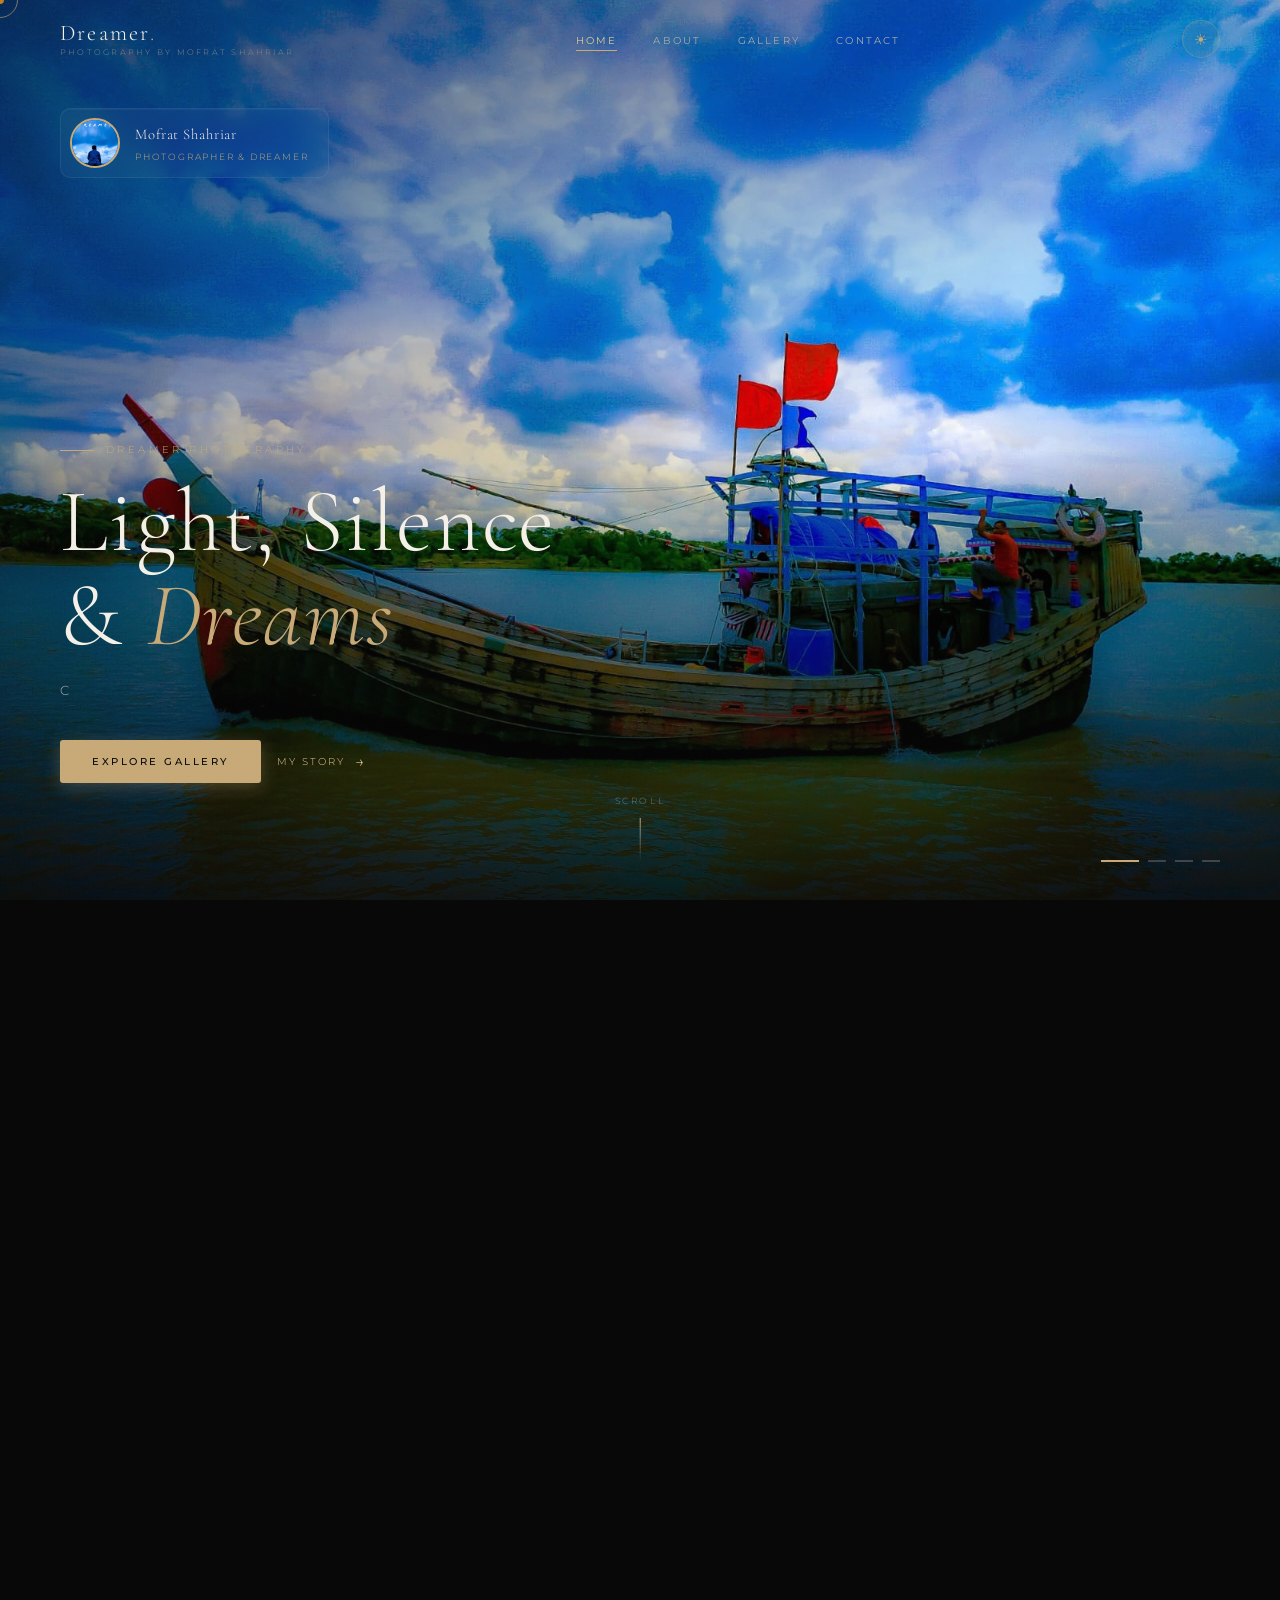
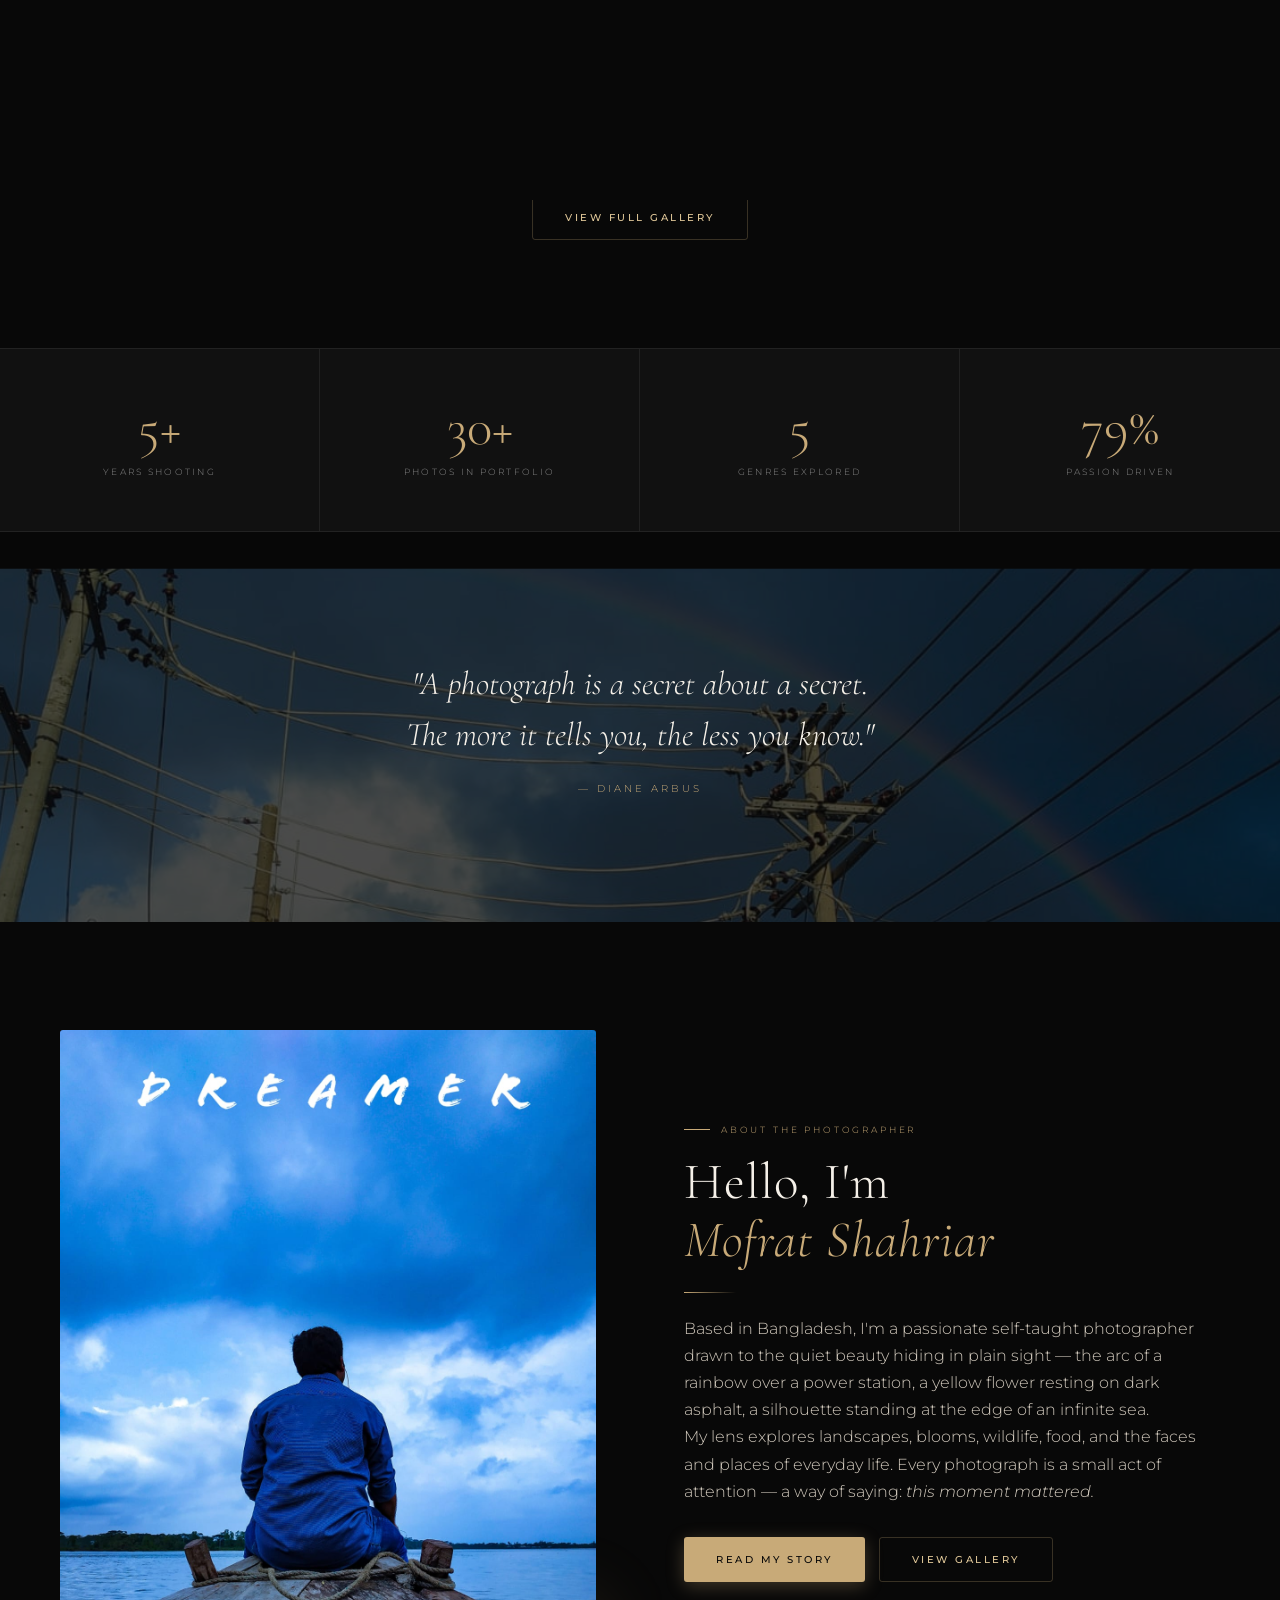
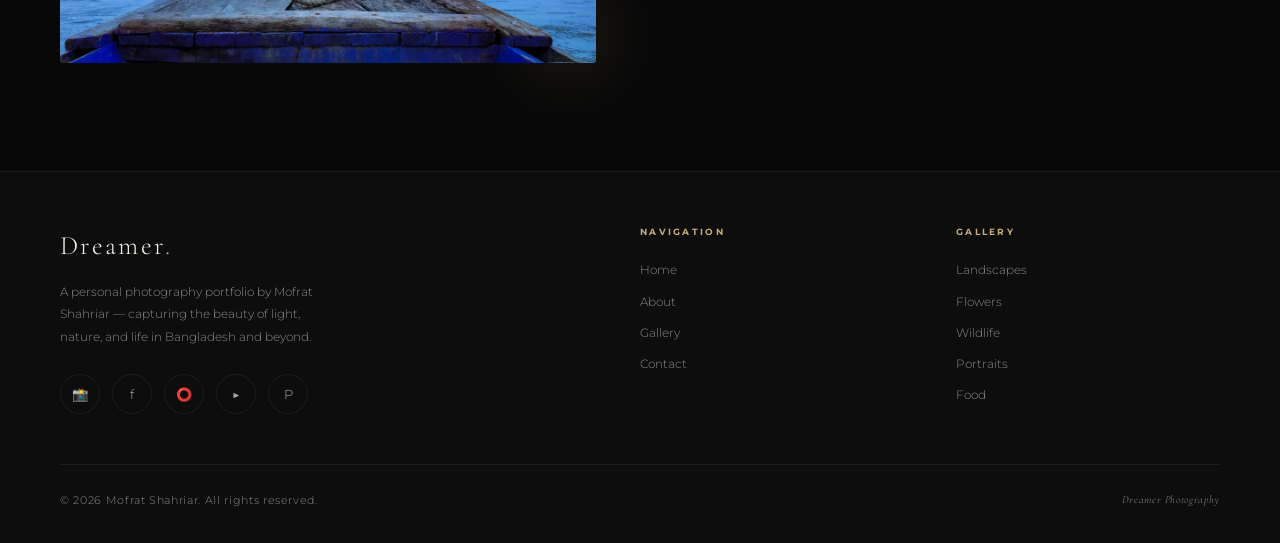
<file: index.html>
<!DOCTYPE html>
<html lang="en" data-theme="dark">
<head>
  <meta charset="UTF-8"/>
  <meta name="viewport" content="width=device-width,initial-scale=1.0"/>
  <meta name="description" content="Dreamer Photography — a cinematic portfolio by Mofrat Shahriar capturing landscapes, flowers, wildlife, portraits, food, and life in Bangladesh."/>
  <title>Dreamer Photography — Mofrat Shahriar</title>
  <link rel="stylesheet" href="style.css"/>
  <link rel="icon" href="data:image/svg+xml,<svg xmlns='http://www.w3.org/2000/svg' viewBox='0 0 100 100'><text y='.9em' font-size='90'>📷</text></svg>"/>
  <script>
    // Apply saved theme before paint to prevent flash
    (function(){var t=localStorage.getItem('dp-theme')||'dark';document.documentElement.setAttribute('data-theme',t)})();
  </script>
</head>
<body>

<div id="loader" role="status">
  <div class="loader-logo">Dreamer</div>
  <div class="loader-sub">Photography</div>
  <div class="loader-bar-wrap"><div class="loader-bar"></div></div>
</div>

<div id="cursor-dot" aria-hidden="true"></div>
<div id="cursor-ring" aria-hidden="true"></div>
<div class="page-transition-overlay" aria-hidden="true"></div>

<!-- NAVBAR -->
<nav id="navbar" aria-label="Main navigation">
  <a href="index.html" class="nav-logo">
    Dreamer<span>.</span>
    <small>Photography by Mofrat Shahriar</small>
  </a>
  <ul class="nav-links">
    <li><a href="index.html" class="active">Home</a></li>
    <li><a href="about.html">About</a></li>
    <li><a href="photographs.html">Gallery</a></li>
    <li><a href="contact.html">Contact</a></li>
  </ul>
  <div class="nav-right">
    <button class="theme-toggle" aria-label="Toggle theme">☀</button>
    <button class="nav-toggle" id="nav-toggle" aria-label="Toggle menu"><span></span><span></span><span></span></button>
  </div>
</nav>

<div class="nav-mobile" id="nav-mobile">
  <a href="index.html">Home</a>
  <a href="about.html">About</a>
  <a href="photographs.html">Gallery</a>
  <a href="contact.html">Contact</a>
  <button class="m-toggle">☀</button>
</div>

<!-- HERO -->
<section class="hero" aria-label="Hero">
  <div class="particles" aria-hidden="true"></div>
  <!--
    HERO SLIDESHOW — using your landscape photos.
    To change slides: update the background-image paths below.
    Images should be in the same folder as index.html (or an /images/ subfolder).
  -->
  <div class="hero-slideshow" aria-hidden="true">
    <div class="hero-slide active" style="background-image:url('Landscape6.jpeg')"></div>
    <div class="hero-slide" style="background-image:url('Landscape5.jpeg')"></div>
    <div class="hero-slide" style="background-image:url('Landscape11.jpeg')"></div>
    <div class="hero-slide" style="background-image:url('Landscape12.jpeg')"></div>
  </div>
  <div class="hero-overlay" aria-hidden="true"></div>

  <!-- Profile card — uses your profile.jpeg -->
  <div class="hero-profile glass-card">
    <img src="profile.jpeg" alt="Mofrat Shahriar" class="hero-avatar"/>
    <div>
      <div class="hero-profile-name">Mofrat Shahriar</div>
      <div class="hero-profile-title">Photographer &amp; Dreamer</div>
    </div>
  </div>

  <div class="hero-content">
    <p class="hero-eyebrow">Dreamer Photography</p>
    <h1 class="hero-title">Light, Silence<br>&amp; <em>Dreams</em></h1>
    <p class="hero-subtitle"><span id="typed-text"></span></p>
    <div class="hero-cta">
      <a href="photographs.html" class="btn btn-gold">Explore Gallery</a>
      <a href="about.html" class="btn-arrow">My Story</a>
    </div>
  </div>

  <div class="hero-dots" aria-hidden="true">
    <div class="hero-dot active"></div>
    <div class="hero-dot"></div>
    <div class="hero-dot"></div>
    <div class="hero-dot"></div>
  </div>
  <div class="scroll-indicator" aria-hidden="true">
    <span>Scroll</span><div class="scroll-line"></div>
  </div>
</section>

<!-- FEATURED GALLERY -->
<section class="section-padding" aria-labelledby="featured-h">
  <div class="reveal">
    <p class="section-tag">Selected Works</p>
    <h2 class="section-title" id="featured-h">Featured <em>Photographs</em></h2>
    <p class="section-subtitle">A curated selection from Bangladesh and beyond — landscapes, blooms, and quiet moments.</p>
  </div>

  <div class="featured-grid reveal delay-2">
    <!-- Large item (spans 2 rows) -->
    <div class="featured-item">
      <img src="Landscape6.jpeg" alt="Sunset over the river — Kangabali" loading="lazy"/>
      <div class="featured-caption"><h4>River Sunset</h4><span>Landscape</span></div>
    </div>
    <div class="featured-item">
      <img src="Flower5.jpeg" alt="Vibrant flower" loading="lazy"/>
      <div class="featured-caption"><h4>Bloom</h4><span>Macro / Flower</span></div>
    </div>
    <div class="featured-item">
      <img src="Landscape5.jpeg" alt="Forest canopy at golden hour" loading="lazy"/>
      <div class="featured-caption"><h4>Golden Canopy</h4><span>Landscape</span></div>
    </div>
    <div class="featured-item">
      <img src="Landscape7.jpeg" alt="Rainbow over Kangabali" loading="lazy"/>
      <div class="featured-caption"><h4>Rainbow</h4><span>Sky</span></div>
    </div>
    <div class="featured-item">
      <img src="Flower6.jpeg" alt="Delicate flower macro" loading="lazy"/>
      <div class="featured-caption"><h4>Delicate</h4><span>Flower</span></div>
    </div>
  </div>

  <div class="text-center reveal delay-3" style="margin-top:52px;text-align:center;">
    <a href="photographs.html" class="btn btn-outline">View Full Gallery</a>
  </div>
</section>

<!-- STATS -->
<section class="stats-section" aria-label="Statistics">
  <div class="stats-grid">
    <div class="stat-item reveal"><div class="stat-number" data-count="6" data-suffix="+">0</div><p class="stat-label">Years Shooting</p></div>
    <div class="stat-item reveal delay-1"><div class="stat-number" data-count="38" data-suffix="+">0</div><p class="stat-label">Photos in Portfolio</p></div>
    <div class="stat-item reveal delay-2"><div class="stat-number" data-count="6" data-suffix="">0</div><p class="stat-label">Genres Explored</p></div>
    <div class="stat-item reveal delay-3"><div class="stat-number" data-count="100" data-suffix="%">0</div><p class="stat-label">Passion Driven</p></div>
  </div>
</section>

<!-- PARALLAX QUOTE -->
<section class="parallax-section" aria-label="Quote">
  <div class="parallax-bg" style="background-image:url('Landscape8.jpeg')"></div>
  <div class="parallax-overlay" aria-hidden="true"></div>
  <div class="parallax-content reveal">
    <blockquote>"A photograph is a secret about a secret.<br>The more it tells you, the less you know."</blockquote>
    <cite>— Diane Arbus</cite>
  </div>
</section>

<!-- ABOUT TEASER -->
<section class="section-padding" aria-labelledby="about-t-h">
  <div class="about-intro">
    <div style="position:relative;" class="reveal-left">
      <div class="about-image-frame">
        <img src="profile.jpeg" alt="Mofrat Shahriar Shazal, Photographer"/>
      </div>
      <div class="about-image-accent"></div>
    </div>
    <div class="reveal-right">
      <p class="section-tag">About the Photographer</p>
      <h2 class="section-title" id="about-t-h">Hello, I'm<br><em>Mofrat Shahriar</em></h2>
      <div class="divider"></div>
      <p>Based in Bangladesh, I'm a passionate self-taught photographer drawn to the quiet beauty hiding in plain sight — the arc of a rainbow over a power station, a yellow flower resting on dark asphalt, a silhouette standing at the edge of an infinite sea.</p>
      <p>My lens explores landscapes, blooms, wildlife, food, and the faces and places of everyday life. Every photograph is a small act of attention — a way of saying: <em>this moment mattered.</em></p>
      <div style="margin-top:32px;display:flex;gap:14px;flex-wrap:wrap;">
        <a href="about.html" class="btn btn-gold">Read My Story</a>
        <a href="photographs.html" class="btn btn-outline">View Gallery</a>
      </div>
    </div>
  </div>
</section>

<!-- FOOTER -->
<footer>
  <div class="footer-top">
    <div class="footer-brand">
      <h3>Dreamer<span>.</span></h3>
      <p>A personal photography portfolio by Mofrat Shahriar — capturing the beauty of light, nature, and life in Bangladesh and beyond.</p>
      <div class="social-links" style="margin-top:26px;">
        <a href="#" class="social-link" aria-label="Instagram" title="Instagram">📸</a>
        <a href="#" class="social-link" aria-label="Facebook" title="Facebook">f</a>
        <a href="#" class="social-link" aria-label="500px" title="500px">⭕</a>
        <a href="#" class="social-link" aria-label="YouTube" title="YouTube">▶</a>
        <a href="#" class="social-link" aria-label="Pinterest" title="Pinterest">P</a>
      </div>
    </div>
    <nav class="footer-nav" aria-label="Footer nav">
      <h4>Navigation</h4>
      <a href="index.html">Home</a>
      <a href="about.html">About</a>
      <a href="photographs.html">Gallery</a>
      <a href="contact.html">Contact</a>
    </nav>
    <nav class="footer-nav" aria-label="Gallery nav">
      <h4>Gallery</h4>
      <a href="photographs.html">Landscapes</a>
      <a href="photographs.html">Flowers</a>
      <a href="photographs.html">Wildlife</a>
      <a href="photographs.html">Portraits</a>
      <a href="photographs.html">Food</a>
    </nav>
  </div>
  <div class="footer-bottom">
    <p class="footer-copy">&copy; 2026 Mofrat Shahriar. All rights reserved.</p>
    <p class="footer-copy" style="font-style:italic;font-family:'Cormorant Garamond',serif;">Dreamer Photography</p>
  </div>
</footer>

<button id="back-top" aria-label="Back to top">↑</button>
<script src="script.js"></script>
</body>
</html>
</file>
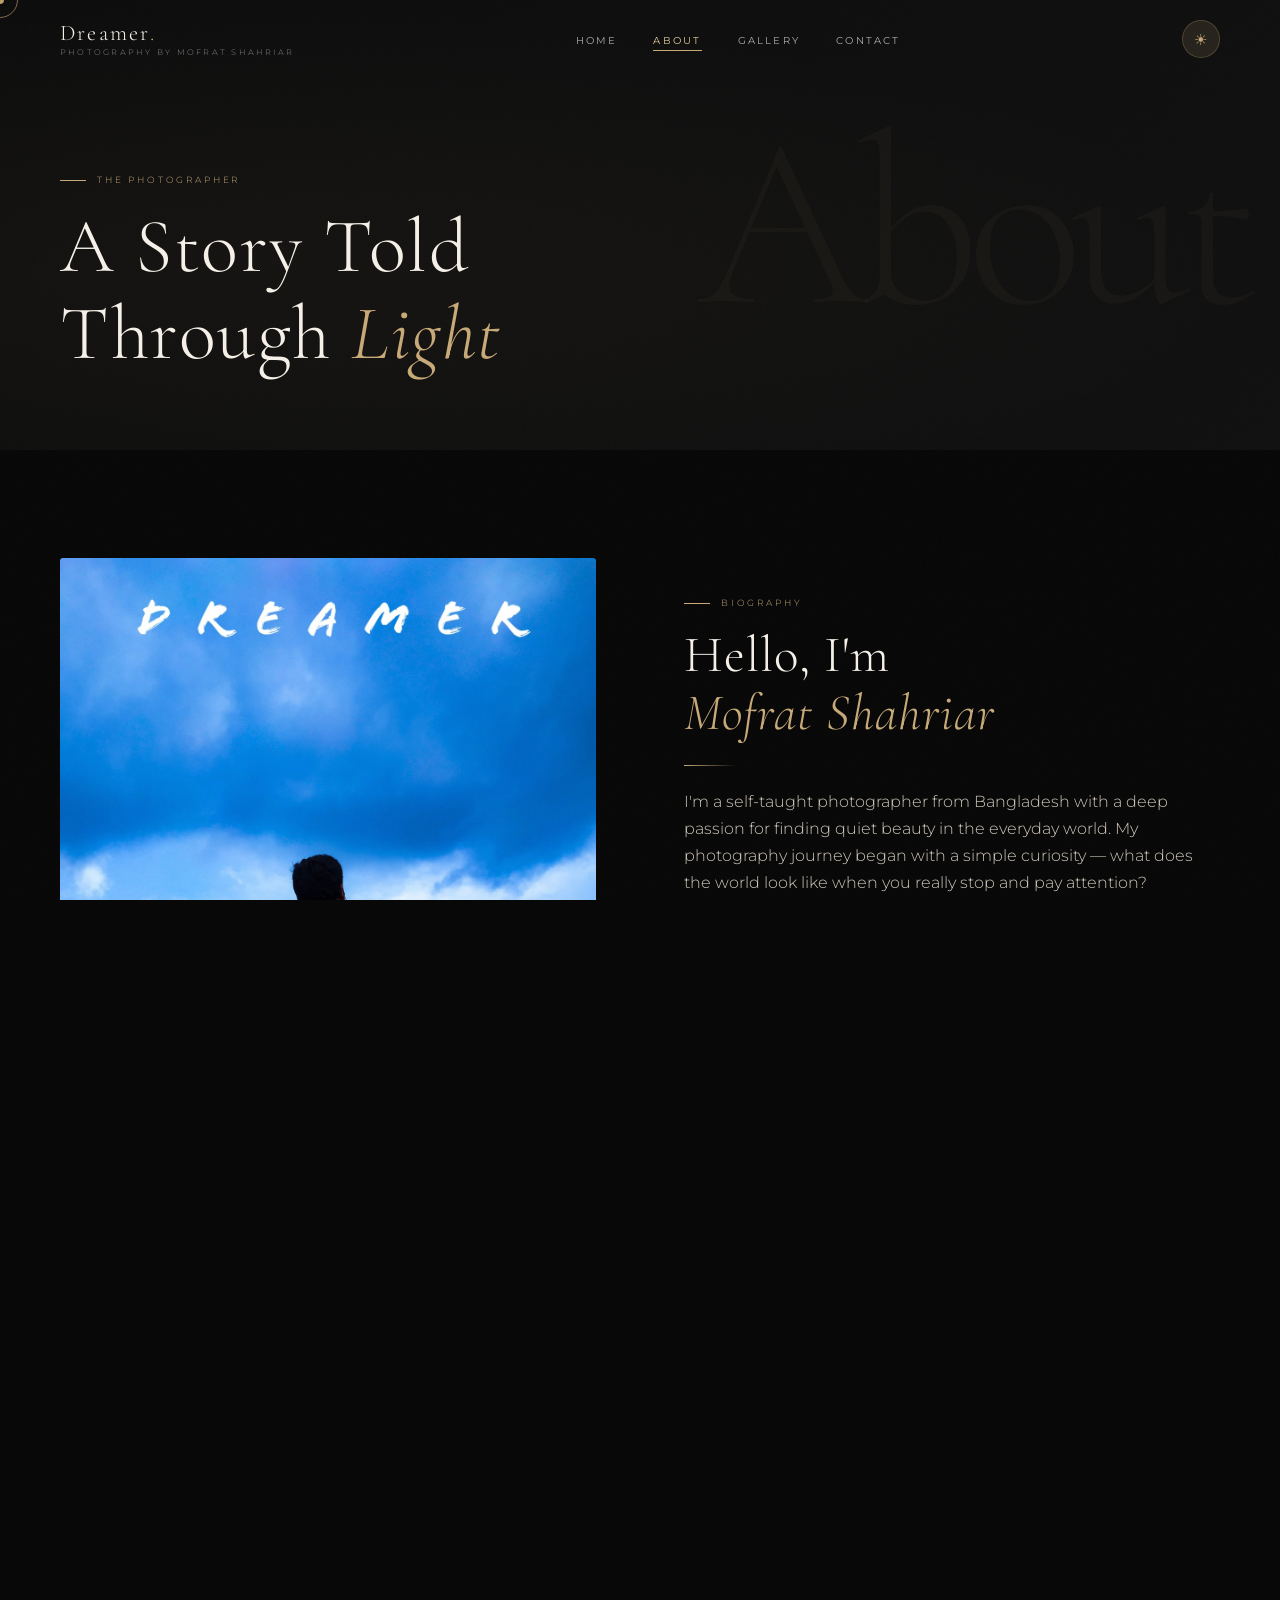
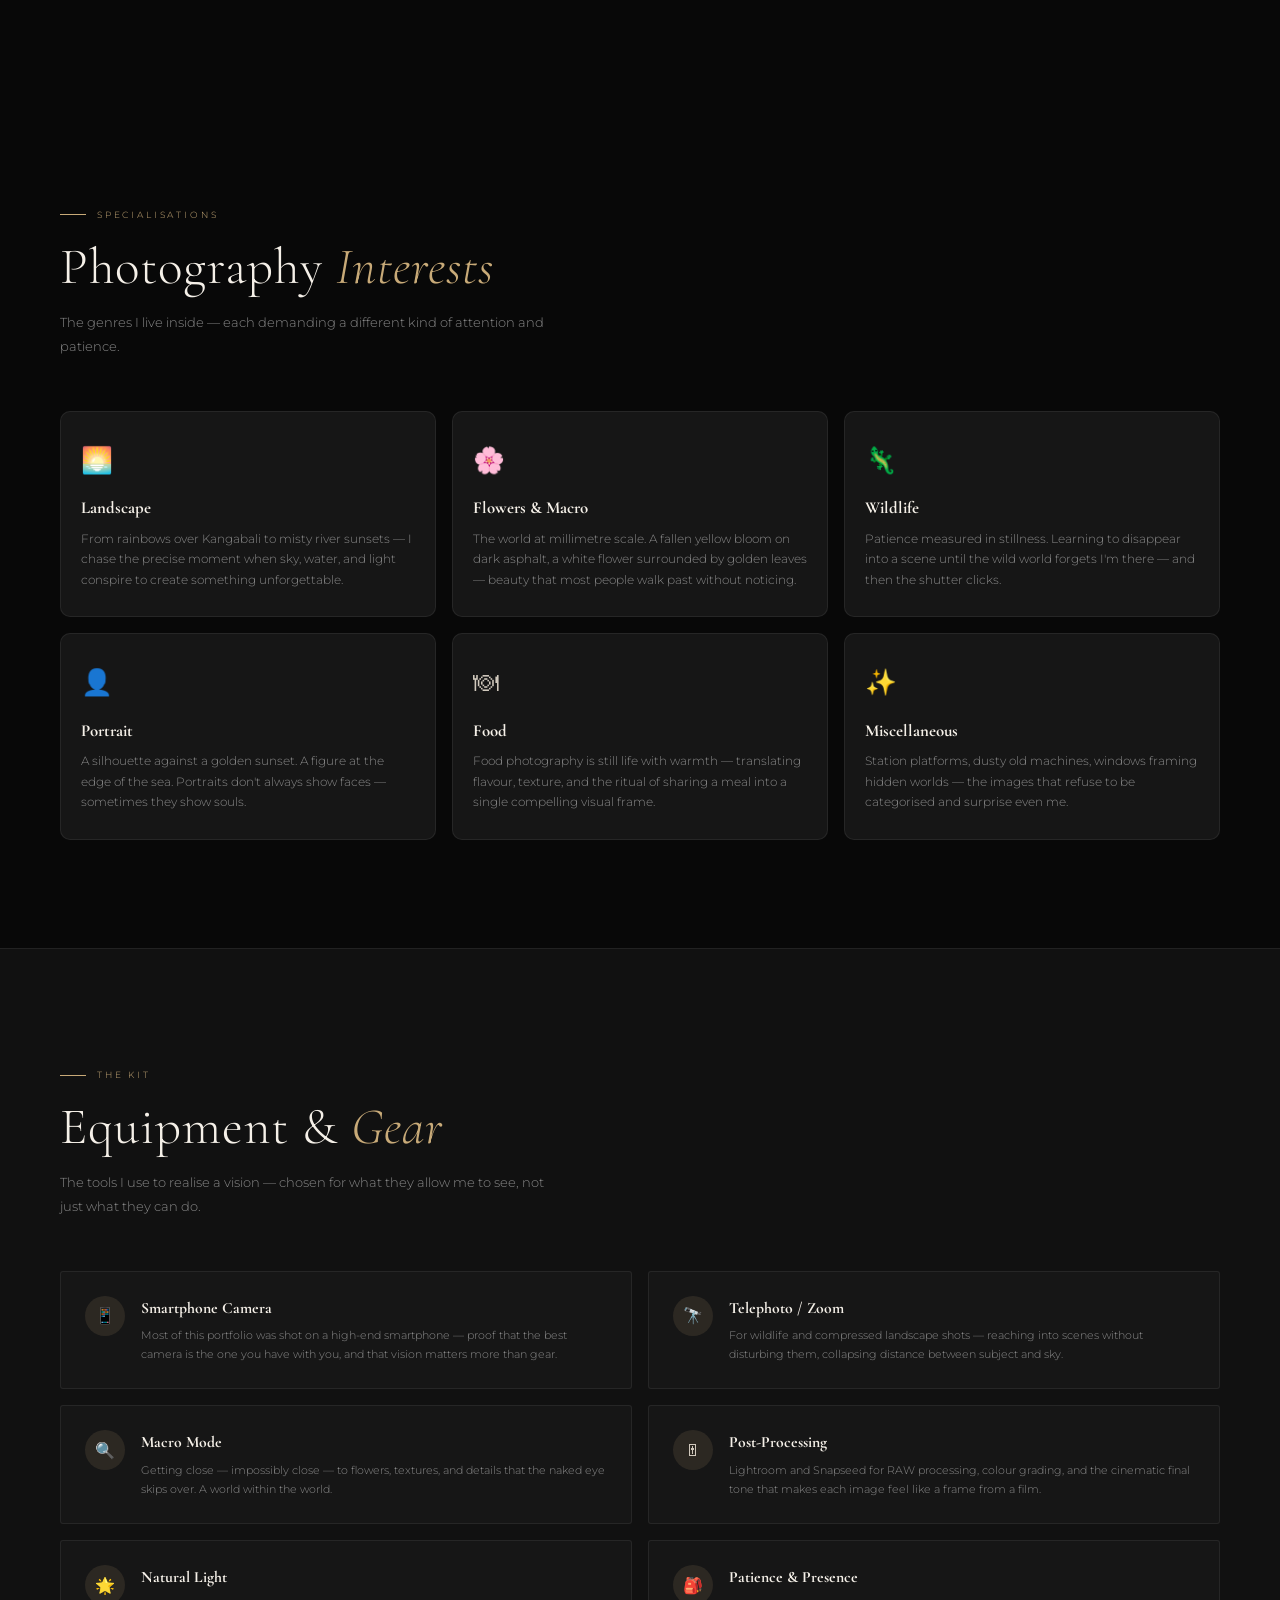
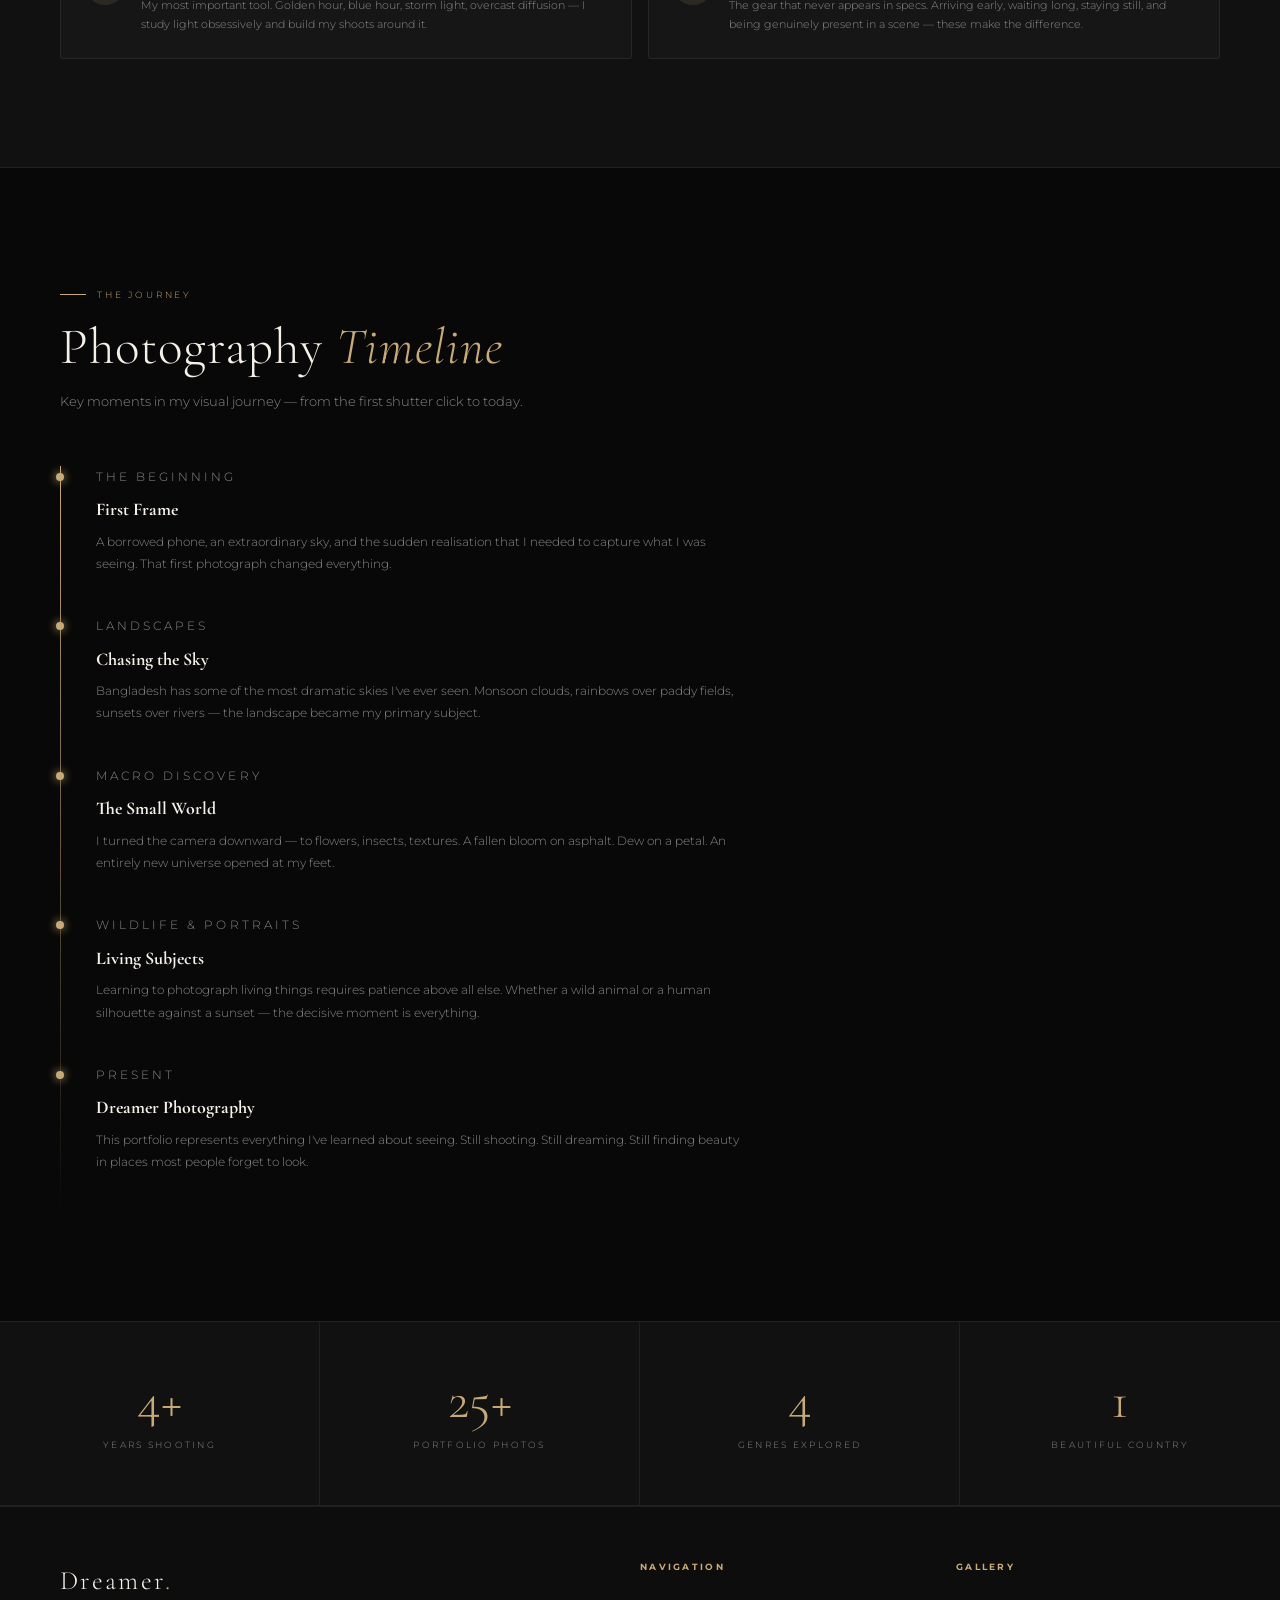
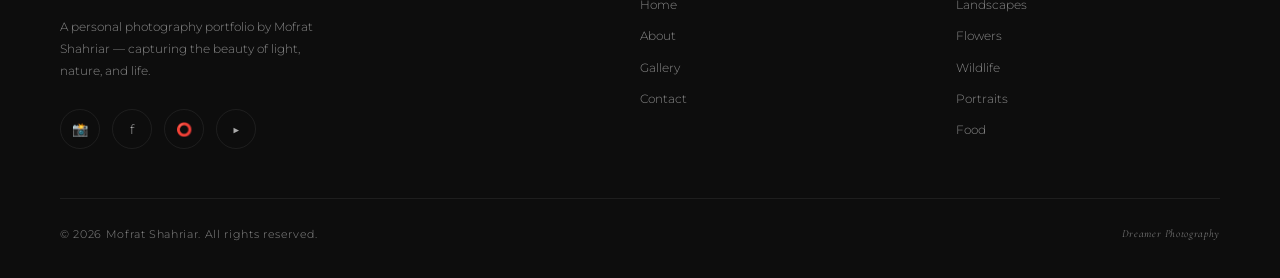
<file: about.html>
<!DOCTYPE html>
<html lang="en" data-theme="dark">
<head>
  <meta charset="UTF-8"/>
  <meta name="viewport" content="width=device-width,initial-scale=1.0"/>
  <meta name="description" content="About Mofrat Shahriar — photographer, visual dreamer, and storyteller from Bangladesh."/>
  <title>About — Dreamer Photography</title>
  <link rel="stylesheet" href="style.css"/>
  <link rel="icon" href="data:image/svg+xml,<svg xmlns='http://www.w3.org/2000/svg' viewBox='0 0 100 100'><text y='.9em' font-size='90'>📷</text></svg>"/>
  <script>(function(){var t=localStorage.getItem('dp-theme')||'dark';document.documentElement.setAttribute('data-theme',t)})();</script>
</head>
<body>

<div id="loader"><div class="loader-logo">Dreamer</div><div class="loader-sub">About</div><div class="loader-bar-wrap"><div class="loader-bar"></div></div></div>
<div id="cursor-dot" aria-hidden="true"></div>
<div id="cursor-ring" aria-hidden="true"></div>
<div class="page-transition-overlay" aria-hidden="true"></div>

<nav id="navbar" aria-label="Main navigation">
  <a href="index.html" class="nav-logo">Dreamer<span>.</span><small>Photography by Mofrat Shahriar</small></a>
  <ul class="nav-links">
    <li><a href="index.html">Home</a></li>
    <li><a href="about.html" class="active">About</a></li>
    <li><a href="photographs.html">Gallery</a></li>
    <li><a href="contact.html">Contact</a></li>
  </ul>
  <div class="nav-right">
    <button class="theme-toggle" aria-label="Toggle theme">☀</button>
    <button class="nav-toggle" id="nav-toggle" aria-label="Toggle menu"><span></span><span></span><span></span></button>
  </div>
</nav>
<div class="nav-mobile" id="nav-mobile">
  <a href="index.html">Home</a><a href="about.html">About</a>
  <a href="photographs.html">Gallery</a><a href="contact.html">Contact</a>
  <button class="m-toggle">☀</button>
</div>

<!-- PAGE HERO -->
<header class="page-hero">
  <div class="page-hero-bg-text" aria-hidden="true">About</div>
  <div>
    <p class="section-tag reveal">The Photographer</p>
    <h1 class="section-title reveal delay-1" style="font-size:clamp(2.4rem,6vw,4.8rem);">A Story Told<br>Through <em>Light</em></h1>
  </div>
</header>

<!-- BIO -->
<section class="section-padding" aria-labelledby="bio-h">
  <div class="about-intro">
    <div style="position:relative;" class="reveal-left">
      <div class="about-image-frame">
        <img src="profile.jpeg" alt="Mofrat Shahriar, Photographer"/>
      </div>
      <div class="about-image-accent"></div>
    </div>
    <div class="reveal-right">
      <p class="section-tag">Biography</p>
      <h2 class="section-title" id="bio-h">Hello, I'm<br><em>Mofrat Shahriar</em></h2>
      <div class="divider"></div>
      <p>I'm a self-taught photographer from Bangladesh with a deep passion for finding quiet beauty in the everyday world. My photography journey began with a simple curiosity — what does the world look like when you really stop and pay attention?</p>
      <p>Over the years I've explored landscapes that breathe, flowers that speak in colour, wildlife moments that pause time, food that tells stories, and the silent drama of human life in motion. My work is rooted in Bangladesh — in its rivers, its rain-washed skies, its resilient people.</p>
      <p>The camera is my way of saying: <em>this mattered. This moment was real. This beauty existed.</em></p>
      <div style="margin-top:32px;display:flex;gap:14px;flex-wrap:wrap;">
        <a href="photographs.html" class="btn btn-gold">View My Work</a>
        <a href="contact.html" class="btn btn-outline">Get in Touch</a>
      </div>
    </div>
  </div>
</section>

<!-- PARALLAX -->
<section class="parallax-section" aria-label="Quote">
  <div class="parallax-bg" style="background-image:url('portrait5.jpeg')"></div>
  <div class="parallax-overlay" aria-hidden="true"></div>
  <div class="parallax-content reveal">
    <blockquote>"In every photograph, I'm not just capturing a scene —<br>I'm capturing the feeling of being alive inside it."</blockquote>
    <cite>— Mofrat Shahriar</cite>
  </div>
</section>

<!-- SKILLS -->
<section class="section-padding" aria-labelledby="skills-h">
  <div class="reveal">
    <p class="section-tag">Specialisations</p>
    <h2 class="section-title" id="skills-h">Photography <em>Interests</em></h2>
    <p class="section-subtitle">The genres I live inside — each demanding a different kind of attention and patience.</p>
  </div>
  <div class="skills-grid" style="margin-top:52px;">
    <div class="skill-card reveal delay-1"><div class="skill-icon">🌅</div><h3 class="skill-name">Landscape</h3><p class="skill-desc">From rainbows over Kangabali to misty river sunsets — I chase the precise moment when sky, water, and light conspire to create something unforgettable.</p></div>
    <div class="skill-card reveal delay-2"><div class="skill-icon">🌸</div><h3 class="skill-name">Flowers &amp; Macro</h3><p class="skill-desc">The world at millimetre scale. A fallen yellow bloom on dark asphalt, a white flower surrounded by golden leaves — beauty that most people walk past without noticing.</p></div>
    <div class="skill-card reveal delay-3"><div class="skill-icon">🦎</div><h3 class="skill-name">Wildlife</h3><p class="skill-desc">Patience measured in stillness. Learning to disappear into a scene until the wild world forgets I'm there — and then the shutter clicks.</p></div>
    <div class="skill-card reveal delay-1"><div class="skill-icon">👤</div><h3 class="skill-name">Portrait</h3><p class="skill-desc">A silhouette against a golden sunset. A figure at the edge of the sea. Portraits don't always show faces — sometimes they show souls.</p></div>
    <div class="skill-card reveal delay-2"><div class="skill-icon">🍽</div><h3 class="skill-name">Food</h3><p class="skill-desc">Food photography is still life with warmth — translating flavour, texture, and the ritual of sharing a meal into a single compelling visual frame.</p></div>
    <div class="skill-card reveal delay-3"><div class="skill-icon">✨</div><h3 class="skill-name">Miscellaneous</h3><p class="skill-desc">Station platforms, dusty old machines, windows framing hidden worlds — the images that refuse to be categorised and surprise even me.</p></div>
  </div>
</section>

<!-- EQUIPMENT -->
<section class="section-padding" style="background:var(--surface);border-top:1px solid var(--border);border-bottom:1px solid var(--border);" aria-labelledby="gear-h">
  <div class="reveal">
    <p class="section-tag">The Kit</p>
    <h2 class="section-title" id="gear-h">Equipment &amp; <em>Gear</em></h2>
    <p class="section-subtitle">The tools I use to realise a vision — chosen for what they allow me to see, not just what they can do.</p>
  </div>
  <div class="equipment-grid" style="margin-top:52px;">
    <div class="equipment-card reveal delay-1"><div class="equipment-icon">📱</div><div class="equipment-info"><h4>Smartphone Camera</h4><p>Most of this portfolio was shot on a high-end smartphone — proof that the best camera is the one you have with you, and that vision matters more than gear.</p></div></div>
    <div class="equipment-card reveal delay-2"><div class="equipment-icon">🔭</div><div class="equipment-info"><h4>Telephoto / Zoom</h4><p>For wildlife and compressed landscape shots — reaching into scenes without disturbing them, collapsing distance between subject and sky.</p></div></div>
    <div class="equipment-card reveal delay-1"><div class="equipment-icon">🔍</div><div class="equipment-info"><h4>Macro Mode</h4><p>Getting close — impossibly close — to flowers, textures, and details that the naked eye skips over. A world within the world.</p></div></div>
    <div class="equipment-card reveal delay-2"><div class="equipment-icon">🎚</div><div class="equipment-info"><h4>Post-Processing</h4><p>Lightroom and Snapseed for RAW processing, colour grading, and the cinematic final tone that makes each image feel like a frame from a film.</p></div></div>
    <div class="equipment-card reveal delay-1"><div class="equipment-icon">🌟</div><div class="equipment-info"><h4>Natural Light</h4><p>My most important tool. Golden hour, blue hour, storm light, overcast diffusion — I study light obsessively and build my shoots around it.</p></div></div>
    <div class="equipment-card reveal delay-2"><div class="equipment-icon">🎒</div><div class="equipment-info"><h4>Patience &amp; Presence</h4><p>The gear that never appears in specs. Arriving early, waiting long, staying still, and being genuinely present in a scene — these make the difference.</p></div></div>
  </div>
</section>

<!-- TIMELINE -->
<section class="section-padding" aria-labelledby="timeline-h">
  <div class="reveal">
    <p class="section-tag">The Journey</p>
    <h2 class="section-title" id="timeline-h">Photography <em>Timeline</em></h2>
    <p class="section-subtitle">Key moments in my visual journey — from the first shutter click to today.</p>
  </div>
  <div class="timeline reveal delay-1" style="max-width:680px;margin-top:52px;">
    <div class="timeline-item"><p class="timeline-year">The Beginning</p><h4>First Frame</h4><p>A borrowed phone, an extraordinary sky, and the sudden realisation that I needed to capture what I was seeing. That first photograph changed everything.</p></div>
    <div class="timeline-item"><p class="timeline-year">Landscapes</p><h4>Chasing the Sky</h4><p>Bangladesh has some of the most dramatic skies I've ever seen. Monsoon clouds, rainbows over paddy fields, sunsets over rivers — the landscape became my primary subject.</p></div>
    <div class="timeline-item"><p class="timeline-year">Macro Discovery</p><h4>The Small World</h4><p>I turned the camera downward — to flowers, insects, textures. A fallen bloom on asphalt. Dew on a petal. An entirely new universe opened at my feet.</p></div>
    <div class="timeline-item"><p class="timeline-year">Wildlife & Portraits</p><h4>Living Subjects</h4><p>Learning to photograph living things requires patience above all else. Whether a wild animal or a human silhouette against a sunset — the decisive moment is everything.</p></div>
    <div class="timeline-item"><p class="timeline-year">Present</p><h4>Dreamer Photography</h4><p>This portfolio represents everything I've learned about seeing. Still shooting. Still dreaming. Still finding beauty in places most people forget to look.</p></div>
  </div>
</section>

<!-- STATS -->
<section class="stats-section" aria-label="Stats">
  <div class="stats-grid">
    <div class="stat-item reveal"><div class="stat-number" data-count="6" data-suffix="+">0</div><p class="stat-label">Years Shooting</p></div>
    <div class="stat-item reveal delay-1"><div class="stat-number" data-count="38" data-suffix="+">0</div><p class="stat-label">Portfolio Photos</p></div>
    <div class="stat-item reveal delay-2"><div class="stat-number" data-count="6" data-suffix="">0</div><p class="stat-label">Genres Explored</p></div>
    <div class="stat-item reveal delay-3"><div class="stat-number" data-count="1" data-suffix="">0</div><p class="stat-label">Beautiful Country</p></div>
  </div>
</section>

<footer>
  <div class="footer-top">
    <div class="footer-brand">
      <h3>Dreamer<span>.</span></h3>
      <p>A personal photography portfolio by Mofrat Shahriar — capturing the beauty of light, nature, and life.</p>
      <div class="social-links" style="margin-top:26px;">
        <a href="#" class="social-link" aria-label="Instagram">📸</a>
        <a href="#" class="social-link" aria-label="Facebook">f</a>
        <a href="#" class="social-link" aria-label="500px">⭕</a>
        <a href="#" class="social-link" aria-label="YouTube">▶</a>
      </div>
    </div>
    <nav class="footer-nav"><h4>Navigation</h4><a href="index.html">Home</a><a href="about.html">About</a><a href="photographs.html">Gallery</a><a href="contact.html">Contact</a></nav>
    <nav class="footer-nav"><h4>Gallery</h4><a href="photographs.html">Landscapes</a><a href="photographs.html">Flowers</a><a href="photographs.html">Wildlife</a><a href="photographs.html">Portraits</a><a href="photographs.html">Food</a></nav>
  </div>
  <div class="footer-bottom">
    <p class="footer-copy">&copy; 2026 Mofrat Shahriar. All rights reserved.</p>
    <p class="footer-copy" style="font-style:italic;font-family:'Cormorant Garamond',serif;">Dreamer Photography</p>
  </div>
</footer>

<button id="back-top" aria-label="Back to top">↑</button>
<script src="script.js"></script>
</body>
</html>
</file>
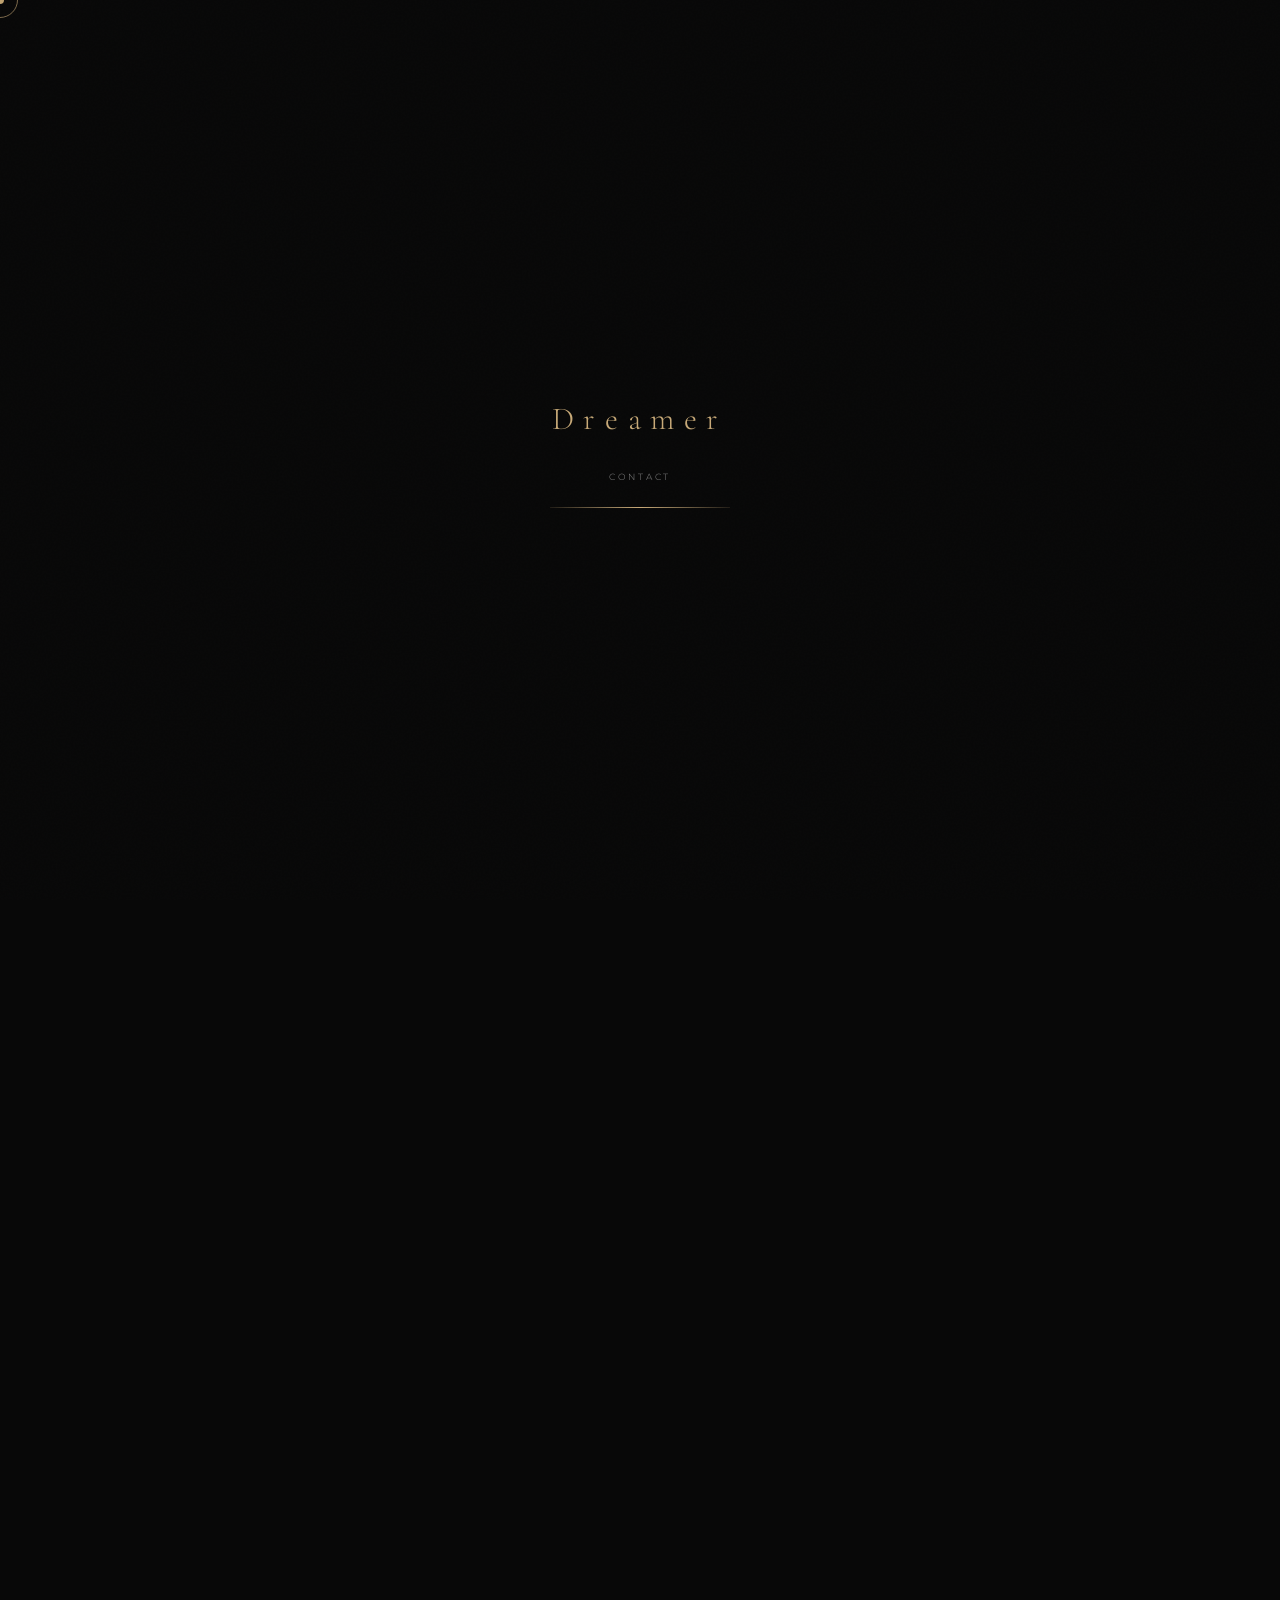
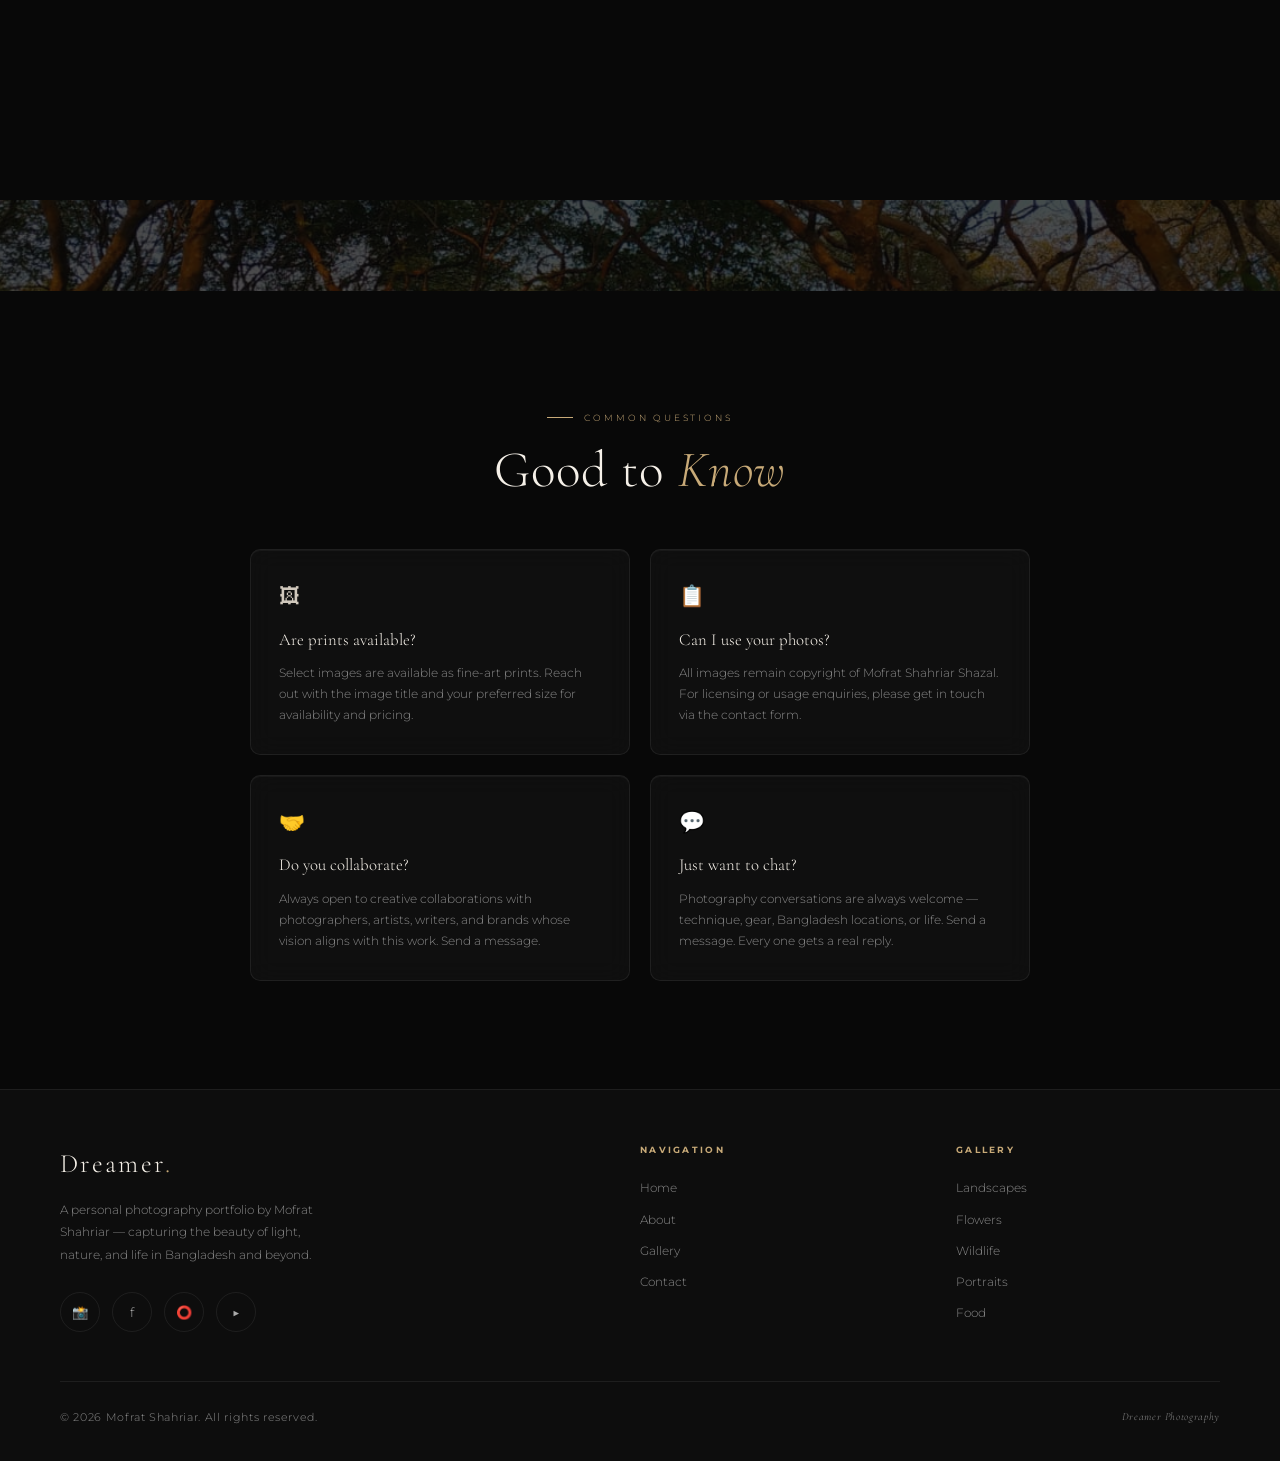
<file: contact.html>
<!DOCTYPE html>
<html lang="en" data-theme="dark">
<head>
  <meta charset="UTF-8"/>
  <meta name="viewport" content="width=device-width,initial-scale=1.0"/>
  <meta name="description" content="Contact Mofrat Shahriar — Dreamer Photography. Reach out for collaborations, print enquiries, or simply to share a love of photography."/>
  <title>Contact — Dreamer Photography</title>
  <link rel="stylesheet" href="style.css"/>
  <link rel="icon" href="data:image/svg+xml,<svg xmlns='http://www.w3.org/2000/svg' viewBox='0 0 100 100'><text y='.9em' font-size='90'>📷</text></svg>"/>
  <script>(function(){var t=localStorage.getItem('dp-theme')||'dark';document.documentElement.setAttribute('data-theme',t)})();</script>
</head>
<body>

<div id="loader"><div class="loader-logo">Dreamer</div><div class="loader-sub">Contact</div><div class="loader-bar-wrap"><div class="loader-bar"></div></div></div>
<div id="cursor-dot" aria-hidden="true"></div>
<div id="cursor-ring" aria-hidden="true"></div>
<div class="page-transition-overlay" aria-hidden="true"></div>

<nav id="navbar" aria-label="Main navigation">
  <a href="index.html" class="nav-logo">Dreamer<span>.</span><small>Photography by Mofrat Shahriar</small></a>
  <ul class="nav-links">
    <li><a href="index.html">Home</a></li>
    <li><a href="about.html">About</a></li>
    <li><a href="photographs.html">Gallery</a></li>
    <li><a href="contact.html" class="active">Contact</a></li>
  </ul>
  <div class="nav-right">
    <button class="theme-toggle" aria-label="Toggle theme">☀</button>
    <button class="nav-toggle" id="nav-toggle" aria-label="Toggle menu"><span></span><span></span><span></span></button>
  </div>
</nav>
<div class="nav-mobile" id="nav-mobile">
  <a href="index.html">Home</a><a href="about.html">About</a>
  <a href="photographs.html">Gallery</a><a href="contact.html">Contact</a>
  <button class="m-toggle">☀</button>
</div>

<!-- PAGE HERO -->
<header class="page-hero">
  <div class="page-hero-bg-text" aria-hidden="true">Contact</div>
  <div>
    <p class="section-tag reveal">Let's Connect</p>
    <h1 class="section-title reveal delay-1" style="font-size:clamp(2.4rem,6vw,4.8rem);">Start a<br><em>Conversation</em></h1>
  </div>
</header>

<!-- CONTACT MAIN -->
<section class="section-padding" aria-labelledby="contact-h">
  <div style="max-width:1080px;margin:0 auto;">
    <div class="contact-grid">

      <!-- LEFT: INFO -->
      <div>
        <p class="section-tag reveal">Reach Out</p>
        <h2 class="section-title reveal delay-1" id="contact-h">I'd Love to<br>Hear From <em>You</em></h2>
        <div class="divider reveal delay-2"></div>
        <p class="reveal delay-2" style="font-size:.83rem;color:var(--grey-light);line-height:1.92;max-width:360px;margin-bottom:36px;">
          Whether you'd like to discuss a photo you saw, enquire about a print, propose a collaboration, or simply share a love of photography — my inbox is open. I read and respond to every message personally.
        </p>

        <div class="reveal delay-3">
          <div class="contact-info-item">
            <div class="contact-icon" aria-hidden="true">✉</div>
            <div class="contact-info-text">
              <h4>Email</h4>
              <!-- ➜ Replace with your real email address -->
              <p><a href="mailto:mofrat.reb.ae@gmail.com">mofrat.reb.ar@gmail.com</a></p>
            </div>
          </div>
          <div class="contact-info-item">
            <div class="contact-icon" aria-hidden="true">📍</div>
            <div class="contact-info-text">
              <h4>Location</h4>
              <p>Rajshahi, Bangladesh</p>
            </div>
          </div>
          <div class="contact-info-item">
            <div class="contact-icon" aria-hidden="true">⏱</div>
            <div class="contact-info-text">
              <h4>Response Time</h4>
              <p>Within 24–48 hours</p>
            </div>
          </div>
          <div class="contact-info-item">
            <div class="contact-icon" aria-hidden="true">©</div>
            <div class="contact-info-text">
              <h4>Copyright</h4>
              <p>All images &copy; Mofrat Shahriar</p>
            </div>
          </div>
        </div>

        <!-- SOCIAL LINKS
             ➜ Replace # with your actual profile URLs -->
        <div class="reveal delay-4" style="margin-top:36px;">
          <p style="font-size:.59rem;letter-spacing:.22em;text-transform:uppercase;color:var(--gold);margin-bottom:16px;">Follow the Journey</p>
          <div class="social-links">
            <a href="#" class="social-link" aria-label="Instagram" title="Instagram">📸</a>
            <a href="#" class="social-link" aria-label="Facebook" title="Facebook">f</a>
            <a href="#" class="social-link" aria-label="500px" title="500px">⭕</a>
            <a href="#" class="social-link" aria-label="YouTube" title="YouTube">▶</a>
            <a href="#" class="social-link" aria-label="Pinterest" title="Pinterest">P</a>
            <a href="#" class="social-link" aria-label="Twitter/X" title="Twitter/X">𝕏</a>
          </div>
        </div>
      </div>

      <!-- RIGHT: FORM -->
      <div class="reveal delay-2">
        <div class="contact-form glass-card">
          <!--
            CONTACT FORM
            ─────────────────────────────────────────────────────
            This form currently shows a success message on submit.
            To connect it to a real email service:

            Option 1 — Formspree (free, no backend needed):
              1. Sign up at formspree.io
              2. Create a form, get your endpoint URL
              3. Add action="https://formspree.io/f/YOUR_ID" to the <form> tag
              4. Remove the JS form handler (contact form section) in script.js
              5. The form will email you on every submission

            Option 2 — EmailJS (free tier available):
              Works entirely from the browser. See emailjs.com for setup.
            ─────────────────────────────────────────────────────
          -->
          <form id="contact-form" novalidate>
            <div class="form-row">
              <div class="form-group">
                <label class="form-label" for="c-name">Name</label>
                <input class="form-input" type="text" id="c-name" name="name" placeholder="Your full name" required autocomplete="name"/>
              </div>
              <div class="form-group">
                <label class="form-label" for="c-email">Email</label>
                <input class="form-input" type="email" id="c-email" name="email" placeholder="your@email.com" required autocomplete="email"/>
              </div>
            </div>
            <div class="form-group">
              <label class="form-label" for="c-subject">Subject</label>
              <input class="form-input" type="text" id="c-subject" name="subject" placeholder="What's on your mind?"/>
            </div>
            <div class="form-group">
              <label class="form-label" for="c-message">Message</label>
              <textarea class="form-textarea" id="c-message" name="message" placeholder="Tell me about your idea, a photo you loved, or just say hello…" required></textarea>
            </div>
            <button type="submit" class="form-submit">Send Message</button>
          </form>

          <div id="form-success" class="form-success" role="status" aria-live="polite">
            <p style="font-size:2rem;margin-bottom:10px;">✓</p>
            <h3>Message Sent</h3>
            <p>Thank you for reaching out, Mofrat will be in touch within 24–48 hours.</p>
          </div>
        </div>
      </div>

    </div>
  </div>
</section>

<!-- PARALLAX -->
<section class="parallax-section" aria-label="Closing thought">
  <div class="parallax-bg" style="background-image:url('Landscape1.jpeg')"></div>
  <div class="parallax-overlay" aria-hidden="true"></div>
  <div class="parallax-content reveal">
    <blockquote>"The best photograph is one that is taken today,<br>in the light that exists right now."</blockquote>
    <cite>— Mofrat Shahriar</cite>
  </div>
</section>

<!-- FAQ -->
<section class="section-padding" aria-labelledby="faq-h">
  <div style="max-width:780px;margin:0 auto;text-align:center;">
    <p class="section-tag" style="justify-content:center;">Common Questions</p>
    <h2 class="section-title reveal" id="faq-h" style="text-align:center;">Good to <em>Know</em></h2>
  </div>

  <div style="max-width:780px;margin:50px auto 0;display:grid;grid-template-columns:1fr 1fr;gap:20px;">

    <div class="glass-card reveal delay-1" style="padding:28px;">
      <div style="font-size:1.3rem;margin-bottom:12px;">🖼</div>
      <h3 style="font-family:'Cormorant Garamond',serif;font-size:1.05rem;color:var(--white);margin-bottom:9px;font-weight:300;">Are prints available?</h3>
      <p style="font-size:.72rem;color:var(--grey);line-height:1.82;">Select images are available as fine-art prints. Reach out with the image title and your preferred size for availability and pricing.</p>
    </div>

    <div class="glass-card reveal delay-2" style="padding:28px;">
      <div style="font-size:1.3rem;margin-bottom:12px;">📋</div>
      <h3 style="font-family:'Cormorant Garamond',serif;font-size:1.05rem;color:var(--white);margin-bottom:9px;font-weight:300;">Can I use your photos?</h3>
      <p style="font-size:.72rem;color:var(--grey);line-height:1.82;">All images remain copyright of Mofrat Shahriar Shazal. For licensing or usage enquiries, please get in touch via the contact form.</p>
    </div>

    <div class="glass-card reveal delay-1" style="padding:28px;">
      <div style="font-size:1.3rem;margin-bottom:12px;">🤝</div>
      <h3 style="font-family:'Cormorant Garamond',serif;font-size:1.05rem;color:var(--white);margin-bottom:9px;font-weight:300;">Do you collaborate?</h3>
      <p style="font-size:.72rem;color:var(--grey);line-height:1.82;">Always open to creative collaborations with photographers, artists, writers, and brands whose vision aligns with this work. Send a message.</p>
    </div>

    <div class="glass-card reveal delay-2" style="padding:28px;">
      <div style="font-size:1.3rem;margin-bottom:12px;">💬</div>
      <h3 style="font-family:'Cormorant Garamond',serif;font-size:1.05rem;color:var(--white);margin-bottom:9px;font-weight:300;">Just want to chat?</h3>
      <p style="font-size:.72rem;color:var(--grey);line-height:1.82;">Photography conversations are always welcome — technique, gear, Bangladesh locations, or life. Send a message. Every one gets a real reply.</p>
    </div>

  </div>
</section>

<footer>
  <div class="footer-top">
    <div class="footer-brand">
      <h3>Dreamer<span>.</span></h3>
      <p>A personal photography portfolio by Mofrat Shahriar — capturing the beauty of light, nature, and life in Bangladesh and beyond.</p>
      <div class="social-links" style="margin-top:26px;">
        <a href="#" class="social-link" aria-label="Instagram">📸</a>
        <a href="#" class="social-link" aria-label="Facebook">f</a>
        <a href="#" class="social-link" aria-label="500px">⭕</a>
        <a href="#" class="social-link" aria-label="YouTube">▶</a>
      </div>
    </div>
    <nav class="footer-nav"><h4>Navigation</h4><a href="index.html">Home</a><a href="about.html">About</a><a href="photographs.html">Gallery</a><a href="contact.html">Contact</a></nav>
    <nav class="footer-nav"><h4>Gallery</h4><a href="photographs.html">Landscapes</a><a href="photographs.html">Flowers</a><a href="photographs.html">Wildlife</a><a href="photographs.html">Portraits</a><a href="photographs.html">Food</a></nav>
  </div>
  <div class="footer-bottom">
    <p class="footer-copy">&copy; 2026 Mofrat Shahriar. All rights reserved.</p>
    <p class="footer-copy" style="font-style:italic;font-family:'Cormorant Garamond',serif;">Dreamer Photography</p>
  </div>
</footer>

<button id="back-top" aria-label="Back to top">↑</button>
<script src="script.js"></script>
</body>
</html>
</file>
<file: style.css>
/* ================================================================
   DREAMER PHOTOGRAPHY — MASTER STYLESHEET
   Photographer: Mofrat Shahriar Shazal
   ================================================================ */

@import url('https://fonts.googleapis.com/css2?family=Cormorant+Garamond:ital,wght@0,300;0,400;0,500;1,300;1,400;1,600&family=Montserrat:wght@200;300;400;500;600&display=swap');

/* ── DARK THEME (default) ────────────────────────────────── */
:root {
  --bg:#080808; --deep:#0d0d0d; --surface:#111111; --card:#161616;
  --border:rgba(255,255,255,0.07); --border-glow:rgba(200,170,120,0.25);
  --gold:#c8aa78; --gold-light:#e2c99a; --gold-dim:rgba(200,170,120,0.12);
  --white:#f5f0e8; --grey:#888; --grey-light:#aaa; --text:#d0c8bc;
  --shadow:0 8px 40px rgba(0,0,0,0.55);
  --shadow-gold:0 0 30px rgba(200,170,120,0.12);
  --navbar-bg:rgba(8,8,8,0.93);
  --input-bg:#111; --footer-bg:#0d0d0d;
  --hero-dark1:rgba(8,8,8,0.6); --hero-dark2:rgba(8,8,8,0.86);
  --parallax-overlay:rgba(8,8,8,0.72);
}
/* ── LIGHT THEME ─────────────────────────────────────────── */
[data-theme="light"] {
  --bg:#f8f5f0; --deep:#ede9e2; --surface:#f0ece5; --card:#ffffff;
  --border:rgba(0,0,0,0.08); --border-glow:rgba(140,100,40,0.3);
  --gold:#9a6f28; --gold-light:#7a5518; --gold-dim:rgba(154,111,40,0.10);
  --white:#1a1208; --grey:#666; --grey-light:#444; --text:#2c2416;
  --shadow:0 8px 40px rgba(0,0,0,0.10);
  --shadow-gold:0 0 30px rgba(154,111,40,0.15);
  --navbar-bg:rgba(248,245,240,0.96);
  --input-bg:#f0ece5; --footer-bg:#ede9e2;
  --hero-dark1:rgba(0,0,0,0.42); --hero-dark2:rgba(0,0,0,0.70);
  --parallax-overlay:rgba(10,8,5,0.65);
}

/* ── RESET ───────────────────────────────────────────────── */
*,*::before,*::after{margin:0;padding:0;box-sizing:border-box}
html{scroll-behavior:smooth;font-size:16px;cursor:none}
body{
  background:var(--bg);color:var(--text);
  font-family:'Montserrat',sans-serif;font-weight:300;line-height:1.7;
  overflow-x:hidden;-webkit-font-smoothing:antialiased;
  transition:background .4s,color .4s;
}
a{color:inherit;text-decoration:none}
img{display:block;max-width:100%}
button{cursor:none;border:none;background:none;font-family:inherit}
ul{list-style:none}
::selection{background:var(--gold-dim);color:var(--gold)}

/* ── CURSOR ──────────────────────────────────────────────── */
#cursor-dot{
  position:fixed;width:8px;height:8px;background:var(--gold);border-radius:50%;
  pointer-events:none;z-index:99999;transform:translate(-50%,-50%);
  transition:background .3s;mix-blend-mode:difference;
}
#cursor-ring{
  position:fixed;width:36px;height:36px;border:1px solid var(--gold);border-radius:50%;
  pointer-events:none;z-index:99998;transform:translate(-50%,-50%);
  transition:width .3s,height .3s,border-color .3s;opacity:.6;
}
#cursor-ring.expand{width:60px;height:60px;opacity:.3}

/* ── LOADER ──────────────────────────────────────────────── */
#loader{
  position:fixed;inset:0;background:var(--bg);z-index:9999;
  display:flex;flex-direction:column;align-items:center;justify-content:center;gap:22px;
  transition:opacity .8s,visibility .8s;
}
#loader.hidden{opacity:0;visibility:hidden;pointer-events:none}
.loader-logo{
  font-family:'Cormorant Garamond',serif;font-size:2rem;font-weight:300;
  letter-spacing:.3em;color:var(--gold);animation:pulse-glow 2s ease-in-out infinite;
}
.loader-sub{
  font-size:.58rem;letter-spacing:.3em;text-transform:uppercase;
  color:var(--grey);animation:fade-in-up .8s .3s both;
}
.loader-bar-wrap{width:180px;height:1px;background:rgba(200,170,120,.12);overflow:hidden}
.loader-bar{height:100%;width:0%;background:linear-gradient(90deg,transparent,var(--gold),transparent);animation:load-progress 1.8s ease forwards}
@keyframes load-progress{to{width:100%}}
@keyframes pulse-glow{0%,100%{text-shadow:0 0 20px rgba(200,170,120,.3)}50%{text-shadow:0 0 40px rgba(200,170,120,.7)}}
@keyframes fade-in-up{from{opacity:0;transform:translateY(12px)}to{opacity:1;transform:translateY(0)}}
@keyframes fade-in{from{opacity:0}to{opacity:1}}

/* ── NAVBAR ──────────────────────────────────────────────── */
#navbar{
  position:fixed;top:0;left:0;right:0;z-index:1000;
  padding:20px 60px;display:flex;align-items:center;justify-content:space-between;
  transition:background .45s,padding .45s,box-shadow .45s;
}
#navbar.scrolled{
  background:var(--navbar-bg);backdrop-filter:blur(20px);-webkit-backdrop-filter:blur(20px);
  padding:13px 60px;box-shadow:0 1px 0 var(--border),var(--shadow);
}
.nav-logo{
  font-family:'Cormorant Garamond',serif;font-size:1.4rem;font-weight:300;
  letter-spacing:.1em;color:var(--white);transition:color .25s;line-height:1.2;
}
.nav-logo span{color:var(--gold)}
.nav-logo small{
  display:block;font-size:.5rem;letter-spacing:.28em;text-transform:uppercase;
  color:var(--grey);margin-top:1px;font-family:'Montserrat',sans-serif;
}
.nav-logo:hover{color:var(--gold-light)}
.nav-links{display:flex;align-items:center;gap:36px}
.nav-links a{
  font-size:.63rem;font-weight:400;letter-spacing:.22em;text-transform:uppercase;
  color:var(--grey-light);position:relative;transition:color .25s;
}
.nav-links a::after{
  content:'';position:absolute;bottom:-4px;left:0;width:0;height:1px;
  background:var(--gold);transition:width .45s cubic-bezier(.25,.46,.45,.94);
}
.nav-links a:hover,.nav-links a.active{color:var(--gold-light)}
.nav-links a:hover::after,.nav-links a.active::after{width:100%}
.nav-right{display:flex;align-items:center;gap:18px}
/* Theme toggle */
.theme-toggle{
  width:38px;height:38px;border-radius:50%;
  border:1px solid var(--border-glow);display:flex;align-items:center;justify-content:center;
  font-size:.95rem;color:var(--gold);cursor:none;
  transition:background .3s,transform .3s;background:var(--gold-dim);flex-shrink:0;
}
.theme-toggle:hover{background:var(--gold);color:var(--bg);transform:rotate(20deg)}
/* Hamburger */
.nav-toggle{display:none;flex-direction:column;gap:5px;cursor:none;z-index:1001}
.nav-toggle span{display:block;width:24px;height:1px;background:var(--white);transition:transform .4s,opacity .4s}
.nav-toggle.open span:nth-child(1){transform:translateY(6px) rotate(45deg)}
.nav-toggle.open span:nth-child(2){opacity:0}
.nav-toggle.open span:nth-child(3){transform:translateY(-6px) rotate(-45deg)}
/* Mobile menu */
.nav-mobile{
  position:fixed;inset:0;z-index:999;
  display:flex;flex-direction:column;align-items:center;justify-content:center;gap:32px;
  opacity:0;visibility:hidden;transition:opacity .45s,visibility .45s;
  background:rgba(8,8,8,.97);backdrop-filter:blur(30px);-webkit-backdrop-filter:blur(30px);
}
[data-theme="light"] .nav-mobile{background:rgba(248,245,240,.97)}
.nav-mobile.open{opacity:1;visibility:visible}
.nav-mobile a{
  font-family:'Cormorant Garamond',serif;font-size:2.7rem;font-weight:300;
  letter-spacing:.07em;color:var(--white);transition:color .25s;
}
.nav-mobile a:hover{color:var(--gold)}
.nav-mobile .m-toggle{
  margin-top:14px;padding:9px 26px;border:1px solid var(--border-glow);
  border-radius:30px;font-size:.62rem;letter-spacing:.2em;text-transform:uppercase;
  color:var(--gold);background:var(--gold-dim);cursor:none;transition:background .3s;
}
.nav-mobile .m-toggle:hover{background:var(--gold);color:var(--bg)}

/* ── HERO ────────────────────────────────────────────────── */
.hero{position:relative;height:100vh;min-height:700px;overflow:hidden}
.hero-slideshow{position:absolute;inset:0;z-index:0}
.hero-slide{
  position:absolute;inset:0;background-size:cover;background-position:center;
  opacity:0;transform:scale(1.05);transition:opacity 1.6s ease,transform 8s ease;
}
.hero-slide.active{opacity:1;transform:scale(1)}
.hero-overlay{
  position:absolute;inset:0;z-index:1;
  background:linear-gradient(135deg,var(--hero-dark1) 0%,transparent 60%),
             linear-gradient(to top,var(--hero-dark2) 0%,transparent 50%);
}
.particles{position:absolute;inset:0;pointer-events:none;overflow:hidden;z-index:1}
.particle{
  position:absolute;width:1px;height:1px;background:var(--gold);border-radius:50%;
  animation:float-particle var(--dur,8s) var(--delay,0s) ease-in-out infinite;opacity:0;
}
@keyframes float-particle{
  0%{transform:translateY(100vh);opacity:0}10%{opacity:.4}90%{opacity:.2}100%{transform:translateY(-10vh);opacity:0}
}
.hero-profile{
  position:absolute;top:108px;left:60px;z-index:3;
  display:flex;align-items:center;gap:15px;
  background:rgba(255,255,255,.05);backdrop-filter:blur(20px);-webkit-backdrop-filter:blur(20px);
  border:1px solid rgba(200,170,120,.2);border-radius:60px;
  padding:9px 20px 9px 9px;
  box-shadow:var(--shadow),inset 0 1px 0 rgba(255,255,255,.05);
  animation:fade-in-up 1s 1.8s both;
}
.hero-avatar{
  width:50px;height:50px;border-radius:50%;border:2px solid var(--gold);
  object-fit:cover;object-position:top center;flex-shrink:0;
}
.hero-profile-name{font-family:'Cormorant Garamond',serif;font-size:.92rem;color:#f5f0e8;letter-spacing:.06em}
.hero-profile-title{font-size:.56rem;letter-spacing:.2em;text-transform:uppercase;color:var(--gold);margin-top:2px}
.hero-content{position:absolute;bottom:13vh;left:60px;z-index:3;max-width:680px}
.hero-eyebrow{
  font-size:.61rem;letter-spacing:.35em;text-transform:uppercase;color:var(--gold);
  margin-bottom:16px;display:flex;align-items:center;gap:12px;animation:fade-in-up 1s 2s both;
}
.hero-eyebrow::before{content:'';display:block;width:34px;height:1px;background:var(--gold)}
.hero-title{
  font-family:'Cormorant Garamond',serif;
  font-size:clamp(2.9rem,7vw,6rem);font-weight:300;line-height:1.04;
  letter-spacing:.02em;color:#f5f0e8;margin-bottom:18px;animation:fade-in-up 1s 2.2s both;
}
.hero-title em{color:var(--gold);font-style:italic}
.hero-subtitle{
  font-size:.84rem;font-weight:300;letter-spacing:.06em;
  color:rgba(255,255,255,.62);max-width:440px;margin-bottom:38px;
  animation:fade-in-up 1s 2.4s both;min-height:1.5em;
}
.hero-cta{display:inline-flex;align-items:center;gap:16px;animation:fade-in-up 1s 2.6s both}
.hero-dots{position:absolute;bottom:38px;right:60px;z-index:3;display:flex;gap:9px}
.hero-dot{width:18px;height:2px;background:rgba(255,255,255,.2);transition:background .4s,width .4s;cursor:none}
.hero-dot.active{background:var(--gold);width:38px}
.scroll-indicator{
  position:absolute;bottom:38px;left:50%;transform:translateX(-50%);
  z-index:3;display:flex;flex-direction:column;align-items:center;gap:9px;animation:fade-in 1s 3s both;
}
.scroll-indicator span{font-size:.54rem;letter-spacing:.3em;text-transform:uppercase;color:rgba(255,255,255,.38)}
.scroll-line{width:1px;height:44px;background:linear-gradient(to bottom,var(--gold),transparent);animation:scroll-pulse 2s ease-in-out infinite}
@keyframes scroll-pulse{0%,100%{opacity:.3;transform:scaleY(.5);transform-origin:top}50%{opacity:1;transform:scaleY(1)}}

/* ── BUTTONS ─────────────────────────────────────────────── */
.btn{
  display:inline-flex;align-items:center;gap:12px;padding:13px 32px;
  font-family:'Montserrat',sans-serif;font-size:.63rem;font-weight:500;
  letter-spacing:.25em;text-transform:uppercase;border-radius:3px;
  transition:all .45s;position:relative;overflow:hidden;
}
.btn::before{content:'';position:absolute;inset:0;background:rgba(255,255,255,.07);transform:translateX(-100%);transition:transform .45s}
.btn:hover::before{transform:translateX(0)}
.btn-gold{background:var(--gold);color:#080808;box-shadow:0 4px 18px rgba(200,170,120,.3)}
.btn-gold:hover{background:var(--gold-light);box-shadow:0 8px 36px rgba(200,170,120,.5);transform:translateY(-2px)}
.btn-outline{border:1px solid var(--border-glow);color:var(--gold-light)}
.btn-outline:hover{border-color:var(--gold);color:var(--gold);box-shadow:var(--shadow-gold);transform:translateY(-2px)}
.btn-arrow{display:inline-flex;align-items:center;gap:10px;font-size:.63rem;letter-spacing:.2em;text-transform:uppercase;color:var(--gold-light);transition:gap .4s,color .25s}
.btn-arrow::after{content:'→';font-size:1rem;transition:transform .4s}
.btn-arrow:hover{gap:16px;color:var(--gold)}
.btn-arrow:hover::after{transform:translateX(4px)}

/* ── SECTION COMMONS ─────────────────────────────────────── */
section{position:relative}
.section-padding{padding:108px 60px}
.section-tag{display:inline-flex;align-items:center;gap:11px;font-size:.59rem;letter-spacing:.3em;text-transform:uppercase;color:var(--gold);margin-bottom:16px}
.section-tag::before{content:'';display:block;width:26px;height:1px;background:var(--gold)}
.section-title{font-family:'Cormorant Garamond','Times New Roman',serif;font-size:clamp(2.1rem,4vw,3.3rem);font-weight:300;line-height:1.13;color:var(--white);letter-spacing:.02em}
.section-title em{color:var(--gold);font-style:italic}
.section-subtitle{font-size:.81rem;color:var(--grey);max-width:500px;margin-top:13px;line-height:1.88}
.divider{width:52px;height:1px;background:linear-gradient(90deg,var(--gold),transparent);margin:22px 0}

/* ── SCROLL REVEAL ───────────────────────────────────────── */
.reveal{opacity:0;transform:translateY(36px);transition:opacity .9s ease,transform .9s ease}
.reveal.visible{opacity:1;transform:translateY(0)}
.reveal-left{opacity:0;transform:translateX(-36px);transition:opacity .9s ease,transform .9s ease}
.reveal-left.visible{opacity:1;transform:translateX(0)}
.reveal-right{opacity:0;transform:translateX(36px);transition:opacity .9s ease,transform .9s ease}
.reveal-right.visible{opacity:1;transform:translateX(0)}
.delay-1{transition-delay:.1s}.delay-2{transition-delay:.2s}.delay-3{transition-delay:.3s}
.delay-4{transition-delay:.4s}.delay-5{transition-delay:.5s}

/* ── FEATURED GRID ───────────────────────────────────────── */
.featured-grid{display:grid;grid-template-columns:2fr 1fr 1fr;grid-template-rows:255px 255px;gap:13px;margin-top:50px}
.featured-item{position:relative;overflow:hidden;border-radius:3px;cursor:none}
.featured-item:first-child{grid-row:span 2}
.featured-item img{width:100%;height:100%;object-fit:cover;transition:transform .8s cubic-bezier(.25,.46,.45,.94)}
.featured-item:hover img{transform:scale(1.06)}
.featured-caption{
  position:absolute;bottom:0;left:0;right:0;padding:16px;
  background:linear-gradient(to top,rgba(8,8,8,.9),transparent);
  transform:translateY(18px);opacity:0;transition:transform .4s,opacity .4s;
}
.featured-item:hover .featured-caption{transform:translateY(0);opacity:1}
.featured-caption h4{font-family:'Cormorant Garamond',serif;font-size:1rem;color:#f5f0e8;font-weight:300}
.featured-caption span{font-size:.57rem;letter-spacing:.2em;text-transform:uppercase;color:var(--gold)}

/* ── STATS ───────────────────────────────────────────────── */
.stats-section{background:var(--surface);border-top:1px solid var(--border);border-bottom:1px solid var(--border)}
.stats-grid{display:grid;grid-template-columns:repeat(4,1fr)}
.stat-item{padding:52px 36px;text-align:center;border-right:1px solid var(--border)}
.stat-item:last-child{border-right:none}
.stat-number{font-family:'Cormorant Garamond',serif;font-size:3.3rem;font-weight:300;color:var(--gold);line-height:1}
.stat-label{font-size:.57rem;letter-spacing:.25em;text-transform:uppercase;color:var(--grey);margin-top:10px}

/* ── PAGE HERO ───────────────────────────────────────────── */
.page-hero{
  height:50vh;min-height:390px;display:flex;align-items:flex-end;
  padding:0 60px 72px;position:relative;
  background:linear-gradient(135deg,var(--deep) 0%,var(--surface) 100%);overflow:hidden;
}
.page-hero::before{content:'';position:absolute;inset:0;background:radial-gradient(ellipse at 20% 60%,rgba(200,170,120,.04) 0%,transparent 70%)}
.page-hero-bg-text{
  position:absolute;top:50%;right:32px;transform:translateY(-50%);
  font-family:'Cormorant Garamond',serif;font-size:clamp(7rem,19vw,17rem);font-weight:300;
  color:rgba(200,170,120,.04);line-height:1;pointer-events:none;white-space:nowrap;letter-spacing:-.05em;
}

/* ── ABOUT ───────────────────────────────────────────────── */
.about-intro{display:grid;grid-template-columns:1fr 1fr;gap:88px;align-items:center}
.about-image-frame{position:relative;width:100%;padding-bottom:118%;overflow:hidden;border-radius:3px}
.about-image-frame img{position:absolute;inset:0;width:100%;height:100%;object-fit:cover;object-position:top center}
.about-image-frame::before{content:'';position:absolute;inset:-13px;border:1px solid var(--border-glow);border-radius:6px;z-index:-1;pointer-events:none}
.about-image-accent{position:absolute;bottom:-16px;right:-16px;width:90px;height:90px;background:var(--gold-dim);border-radius:50%;filter:blur(32px);z-index:-1}
.about-text p{font-size:.82rem;color:var(--grey-light);line-height:1.94;margin-bottom:16px}
.skills-grid{display:grid;grid-template-columns:repeat(3,1fr);gap:16px;margin-top:50px}
.skill-card{background:var(--card);border:1px solid var(--border);border-radius:10px;padding:26px 20px;transition:border-color .4s,transform .4s,box-shadow .4s}
.skill-card:hover{border-color:var(--border-glow);transform:translateY(-4px);box-shadow:var(--shadow-gold)}
.skill-icon{font-size:1.6rem;margin-bottom:13px}
.skill-name{font-family:'Cormorant Garamond',serif;font-size:1.05rem;color:var(--white);margin-bottom:6px}
.skill-desc{font-size:.72rem;color:var(--grey);line-height:1.78}
.equipment-grid{display:grid;grid-template-columns:repeat(2,1fr);gap:16px;margin-top:50px}
.equipment-card{background:var(--card);border:1px solid var(--border);border-radius:3px;padding:24px;display:flex;gap:16px;align-items:flex-start;transition:border-color .4s,box-shadow .4s}
.equipment-card:hover{border-color:var(--border-glow);box-shadow:var(--shadow-gold)}
.equipment-icon{width:40px;height:40px;border-radius:50%;background:var(--gold-dim);display:flex;align-items:center;justify-content:center;font-size:1rem;flex-shrink:0}
.equipment-info h4{font-family:'Cormorant Garamond',serif;font-size:.98rem;color:var(--white);margin-bottom:4px}
.equipment-info p{font-size:.71rem;color:var(--grey);line-height:1.68}
.timeline{position:relative;padding-left:36px;margin-top:50px}
.timeline::before{content:'';position:absolute;left:0;top:0;bottom:0;width:1px;background:linear-gradient(to bottom,var(--gold),transparent)}
.timeline-item{position:relative;padding-bottom:40px}
.timeline-item::before{content:'';position:absolute;left:-40px;top:7px;width:8px;height:8px;border-radius:50%;background:var(--gold);box-shadow:0 0 10px var(--gold)}
.timeline-year{font-size:.57rem;letter-spacing:.25em;color:var(--gold);text-transform:uppercase;margin-bottom:6px}
.timeline-item h4{font-family:'Cormorant Garamond',serif;font-size:1.12rem;color:var(--white);margin-bottom:6px}
.timeline-item p{font-size:.76rem;color:var(--grey);line-height:1.84}

/* ── GALLERY ─────────────────────────────────────────────── */
.gallery-controls{display:flex;align-items:center;justify-content:center;gap:8px;margin:50px 0 42px;flex-wrap:wrap}
.filter-btn{
  padding:8px 24px;font-family:'Montserrat',sans-serif;font-size:.6rem;letter-spacing:.2em;
  text-transform:uppercase;color:var(--grey-light);border:1px solid var(--border);
  border-radius:30px;transition:all .25s;background:transparent;cursor:none;
}
.filter-btn:hover{border-color:var(--border-glow);color:var(--gold-light)}
.filter-btn.active{background:var(--gold);border-color:var(--gold);color:#080808}
.gallery-grid{columns:3;column-gap:16px}
.photo-card{
  break-inside:avoid;margin-bottom:16px;
  background:var(--card);border:1px solid var(--border);border-radius:3px;
  overflow:hidden;transition:transform .4s,box-shadow .4s,border-color .4s;cursor:none;
}
.photo-card:hover{transform:translateY(-4px);box-shadow:var(--shadow),0 0 32px rgba(200,170,120,.05);border-color:rgba(200,170,120,.14)}
.photo-card.hidden{display:none}
.photo-card-img{position:relative;overflow:hidden}
.photo-card-img img{width:100%;display:block;object-fit:cover;transition:transform .8s cubic-bezier(.25,.46,.45,.94)}
.photo-card:hover .photo-card-img img{transform:scale(1.06)}
.photo-overlay{position:absolute;inset:0;background:rgba(8,8,8,.45);opacity:0;transition:opacity .4s;display:flex;align-items:center;justify-content:center}
.photo-card:hover .photo-overlay{opacity:1}
.overlay-zoom{width:40px;height:40px;border:1px solid rgba(255,255,255,.45);border-radius:50%;display:flex;align-items:center;justify-content:center;font-size:1.1rem;color:#fff;transform:scale(.6);transition:transform .4s}
.photo-card:hover .overlay-zoom{transform:scale(1)}
.photo-card-body{padding:17px}
.photo-card-category{font-size:.56rem;letter-spacing:.22em;text-transform:uppercase;color:var(--gold);margin-bottom:6px}
.photo-card-title{font-family:'Cormorant Garamond',serif;font-size:1.1rem;color:var(--white);font-weight:300;margin-bottom:8px;line-height:1.3}
.photo-card-preview{font-size:.73rem;color:var(--grey);line-height:1.84}
.photo-card-full{font-size:.73rem;color:var(--grey);line-height:1.84;max-height:0;overflow:hidden;opacity:0;padding-top:0;transition:max-height .7s ease,opacity .4s,padding .4s}
.photo-card-full.expanded{max-height:320px;opacity:1;padding-top:7px}
.read-more-btn{margin-top:11px;font-size:.58rem;letter-spacing:.2em;text-transform:uppercase;color:var(--gold);display:inline-flex;align-items:center;gap:7px;transition:gap .25s,color .25s;cursor:none}
.read-more-btn::after{content:'↓';transition:transform .3s}
.read-more-btn.open::after{transform:rotate(180deg)}
.read-more-btn:hover{gap:11px;color:var(--gold-light)}

/* ── LIGHTBOX ────────────────────────────────────────────── */
#lightbox{position:fixed;inset:0;z-index:9000;background:rgba(4,4,4,.97);display:flex;align-items:center;justify-content:center;opacity:0;visibility:hidden;transition:opacity .5s,visibility .5s}
#lightbox.open{opacity:1;visibility:visible}
.lightbox-img-wrap{position:relative;max-width:90vw;max-height:88vh}
#lightbox-img{max-width:90vw;max-height:82vh;object-fit:contain;border-radius:3px;box-shadow:var(--shadow);animation:lb-in .4s ease}
@keyframes lb-in{from{transform:scale(.92);opacity:0}to{transform:scale(1);opacity:1}}
.lightbox-close{position:absolute;top:-46px;right:0;width:36px;height:36px;display:flex;align-items:center;justify-content:center;font-size:1.2rem;color:rgba(255,255,255,.6);border:1px solid rgba(255,255,255,.15);border-radius:50%;transition:color .25s,border-color .25s;cursor:none}
.lightbox-close:hover{color:#fff;border-color:#fff}
.lightbox-caption{text-align:center;margin-top:12px;font-family:'Cormorant Garamond',serif;font-size:.98rem;color:rgba(255,255,255,.5)}

/* ── CONTACT ─────────────────────────────────────────────── */
.contact-grid{display:grid;grid-template-columns:1fr 1.4fr;gap:68px;align-items:start}
.contact-info-item{display:flex;align-items:flex-start;gap:16px;padding:22px 0;border-bottom:1px solid var(--border)}
.contact-info-item:last-child{border-bottom:none}
.contact-icon{width:44px;height:44px;border:1px solid var(--border-glow);border-radius:50%;display:flex;align-items:center;justify-content:center;font-size:.95rem;flex-shrink:0;color:var(--gold);background:var(--gold-dim)}
.contact-info-text h4{font-size:.59rem;letter-spacing:.2em;text-transform:uppercase;color:var(--gold);margin-bottom:5px}
.contact-info-text p{font-family:'Cormorant Garamond',serif;font-size:.98rem;color:var(--white)}
.contact-info-text a:hover{color:var(--gold)}
.social-links{display:flex;gap:12px;margin-top:32px;flex-wrap:wrap}
.social-link{width:40px;height:40px;border:1px solid var(--border);border-radius:50%;display:flex;align-items:center;justify-content:center;font-size:.82rem;color:var(--grey-light);transition:all .25s}
.social-link:hover{border-color:var(--gold);color:var(--gold);transform:translateY(-3px);box-shadow:0 4px 12px rgba(200,170,120,.2)}
.contact-form{background:var(--card);border:1px solid var(--border);border-radius:10px;padding:42px}
.form-group{margin-bottom:22px}
.form-label{display:block;font-size:.58rem;letter-spacing:.2em;text-transform:uppercase;color:var(--grey);margin-bottom:8px}
.form-input,.form-textarea{width:100%;background:var(--input-bg);border:1px solid var(--border);border-radius:3px;padding:12px 15px;color:var(--white);font-family:'Montserrat',sans-serif;font-size:.8rem;font-weight:300;letter-spacing:.04em;transition:border-color .25s,box-shadow .25s;outline:none;resize:none;cursor:none}
.form-input:focus,.form-textarea:focus{border-color:var(--gold);box-shadow:0 0 0 3px rgba(200,170,120,.06)}
.form-input::placeholder,.form-textarea::placeholder{color:var(--grey)}
.form-textarea{height:130px}
.form-row{display:grid;grid-template-columns:1fr 1fr;gap:16px}
.form-submit{width:100%;padding:14px;background:var(--gold);color:#080808;border-radius:3px;font-size:.63rem;font-weight:600;letter-spacing:.25em;text-transform:uppercase;transition:background .4s,transform .4s,box-shadow .4s;position:relative;overflow:hidden;cursor:none}
.form-submit::before{content:'';position:absolute;inset:0;background:rgba(255,255,255,.15);transform:translateX(-100%) skewX(-15deg);transition:transform .6s}
.form-submit:hover{background:var(--gold-light);transform:translateY(-2px);box-shadow:0 8px 26px rgba(200,170,120,.36)}
.form-submit:hover::before{transform:translateX(200%) skewX(-15deg)}
.form-success{display:none;text-align:center;padding:20px}
.form-success.show{display:block}
.form-success h3{font-family:'Cormorant Garamond',serif;font-size:1.5rem;color:var(--gold);margin-bottom:7px}
.form-success p{font-size:.78rem;color:var(--grey)}

/* ── PARALLAX ────────────────────────────────────────────── */
.parallax-section{position:relative;overflow:hidden;min-height:390px;display:flex;align-items:center;justify-content:center}
.parallax-bg{position:absolute;inset:-20%;background-size:cover;background-position:center;background-attachment:fixed;z-index:0}
.parallax-overlay{position:absolute;inset:0;background:var(--parallax-overlay);z-index:1}
.parallax-content{position:relative;z-index:2;text-align:center;max-width:700px;padding:78px 38px}
.parallax-content blockquote{font-family:'Cormorant Garamond',serif;font-size:clamp(1.35rem,3vw,2.05rem);font-weight:300;font-style:italic;color:#f5f0e8;line-height:1.56}
.parallax-content cite{display:block;font-size:.62rem;letter-spacing:.3em;text-transform:uppercase;color:var(--gold);margin-top:20px;font-style:normal}

/* ── GLASS CARD ──────────────────────────────────────────── */
.glass-card{background:rgba(255,255,255,.03);backdrop-filter:blur(12px);-webkit-backdrop-filter:blur(12px);border:1px solid var(--border);border-radius:10px;box-shadow:inset 0 1px 0 rgba(255,255,255,.04)}
[data-theme="light"] .glass-card{background:rgba(255,255,255,.65)}

/* ── FOOTER ──────────────────────────────────────────────── */
footer{background:var(--footer-bg);border-top:1px solid var(--border);padding:52px 60px 34px}
.footer-top{display:grid;grid-template-columns:2fr 1fr 1fr;gap:52px;margin-bottom:48px}
.footer-brand h3{font-family:'Cormorant Garamond',serif;font-size:1.65rem;font-weight:300;color:var(--white);letter-spacing:.08em;margin-bottom:12px}
.footer-brand h3 span{color:var(--gold)}
.footer-brand p{font-size:.76rem;color:var(--grey);line-height:1.84;max-width:275px}
.footer-nav h4{font-size:.57rem;letter-spacing:.25em;text-transform:uppercase;color:var(--gold);margin-bottom:20px}
.footer-nav a{display:block;font-size:.78rem;color:var(--grey);margin-bottom:10px;transition:color .25s,padding-left .25s}
.footer-nav a:hover{color:var(--white);padding-left:6px}
.footer-bottom{display:flex;align-items:center;justify-content:space-between;padding-top:26px;border-top:1px solid var(--border)}
.footer-copy{font-size:.68rem;color:var(--grey);letter-spacing:.06em}

/* ── BACK TO TOP ─────────────────────────────────────────── */
#back-top{
  position:fixed;bottom:32px;right:32px;z-index:500;
  width:40px;height:40px;background:var(--gold-dim);border:1px solid var(--border-glow);
  border-radius:50%;display:flex;align-items:center;justify-content:center;
  color:var(--gold);font-size:.85rem;
  opacity:0;transform:translateY(16px);transition:opacity .4s,transform .4s,background .25s;cursor:none;
}
#back-top.show{opacity:1;transform:translateY(0)}
#back-top:hover{background:var(--gold);color:var(--bg)}

/* ── GRAIN ───────────────────────────────────────────────── */
body::after{content:'';position:fixed;inset:0;pointer-events:none;z-index:99990;background-image:url("data:image/svg+xml,%3Csvg viewBox='0 0 512 512' xmlns='http://www.w3.org/2000/svg'%3E%3Cfilter id='n'%3E%3CfeTurbulence type='fractalNoise' baseFrequency='0.9' numOctaves='4' stitchTiles='stitch'/%3E%3C/filter%3E%3Crect width='100%25' height='100%25' filter='url(%23n)'/%3E%3C/svg%3E");opacity:.016}

/* ── PAGE TRANSITION ─────────────────────────────────────── */
.page-transition-overlay{position:fixed;inset:0;background:var(--bg);z-index:9990;transform:translateY(100%);transition:transform .6s cubic-bezier(.76,0,.24,1)}
.page-transition-overlay.slide-in{transform:translateY(0)}
.page-transition-overlay.slide-out{transform:translateY(-100%)}

/* ── RESPONSIVE ──────────────────────────────────────────── */
@media(max-width:1100px){
  .featured-grid{grid-template-columns:1fr 1fr;grid-template-rows:auto}
  .featured-item:first-child{grid-row:auto;grid-column:span 2;aspect-ratio:16/7}
  .stats-grid{grid-template-columns:repeat(2,1fr)}
  .stat-item:nth-child(2){border-right:none}
  .footer-top{grid-template-columns:1fr 1fr}
}
@media(max-width:900px){
  .section-padding{padding:78px 40px}
  #navbar,#navbar.scrolled{padding:16px 40px}
  .hero-profile{left:40px}
  .hero-content{left:40px}
  .hero-dots{right:40px}
  .about-intro{grid-template-columns:1fr;gap:38px}
  .contact-grid{grid-template-columns:1fr;gap:46px}
  .gallery-grid{columns:2}
  .skills-grid{grid-template-columns:repeat(2,1fr)}
  .equipment-grid{grid-template-columns:1fr}
  .footer-top{grid-template-columns:1fr;gap:32px}
}
@media(max-width:680px){
  .section-padding{padding:62px 22px}
  #navbar,#navbar.scrolled{padding:15px 22px}
  .nav-links{display:none}
  .nav-toggle{display:flex}
  .hero-profile{left:22px;top:94px}
  .hero-content{left:22px;bottom:10vh}
  .hero-dots{display:none}
  .featured-grid{grid-template-columns:1fr}
  .featured-item:first-child{grid-column:auto;aspect-ratio:4/3}
  .gallery-grid{columns:1}
  .page-hero{padding:0 22px 54px}
  .page-hero-bg-text{font-size:5rem}
  .form-row{grid-template-columns:1fr}
  .contact-form{padding:26px 18px}
  .footer-bottom{flex-direction:column;gap:11px;text-align:center}
  footer{padding:44px 22px 28px}
  .skills-grid{grid-template-columns:1fr}
  .hero-title{font-size:2.4rem}
  #back-top{bottom:20px;right:20px}
}
</file>
